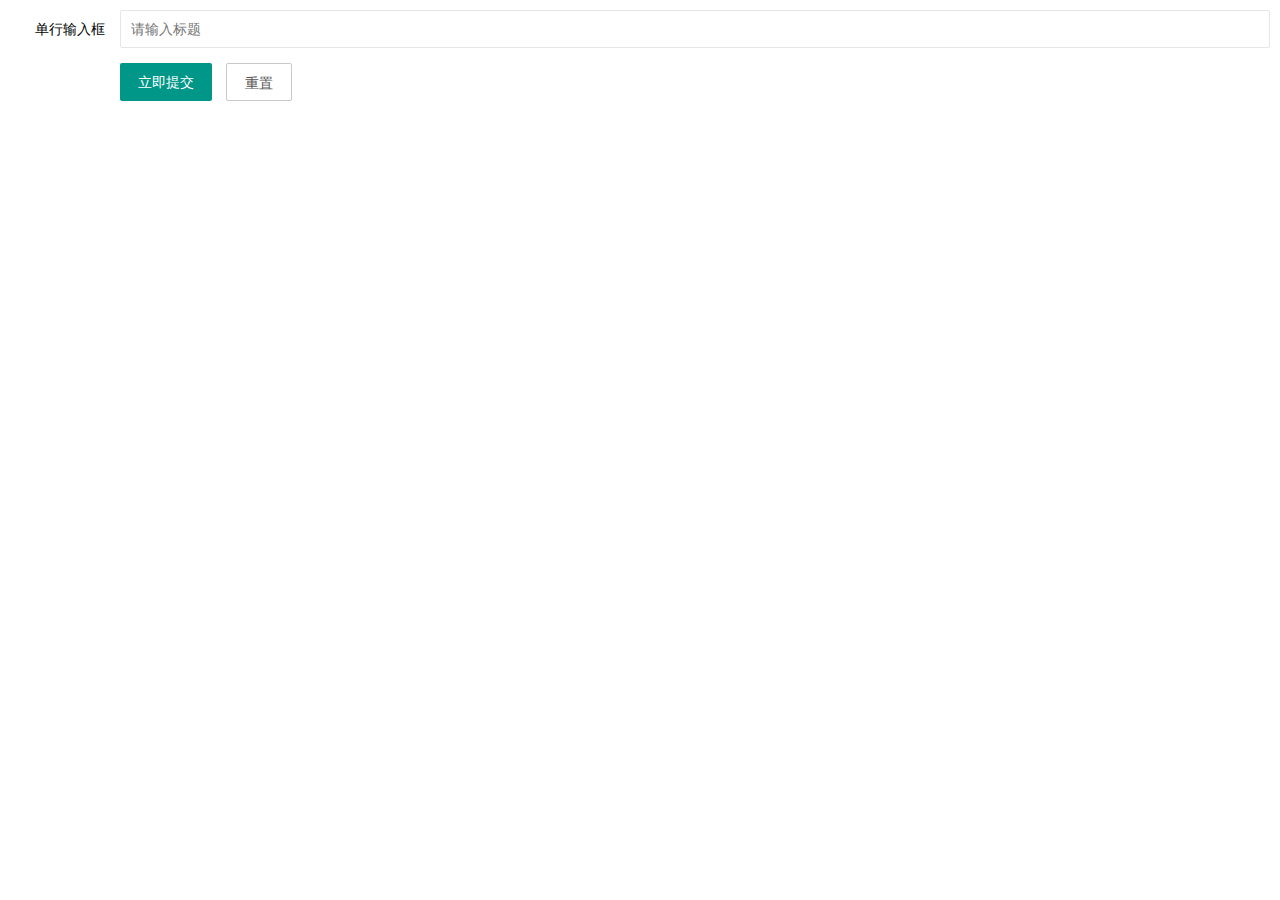
<file: adduser.html>
<!DOCTYPE html>
<html>

<head>
    <meta charset="utf-8">
    <title>layui</title>
    <meta name="renderer" content="webkit">
    <meta http-equiv="X-UA-Compatible" content="IE=edge,chrome=1">
    <meta name="viewport" content="width=device-width, initial-scale=1, maximum-scale=1">
    <link rel="stylesheet" href="layui/css/layui.css" media="all">
    <link rel="stylesheet" href="css/main.css">
    <!-- 注意：如果你直接复制所有代码到本地，上述css路径需要改成你本地的 -->
</head>

<body>

    <form class="layui-form" action="">
        <div class="layui-form-item">
            <label class="layui-form-label">单行输入框</label>
            <div class="layui-input-block">
                <input type="text" name="title" lay-verify="title" autocomplete="off" placeholder="请输入标题" class="layui-input">
            </div>
        </div>

        <div class="layui-form-item">
            <div class="layui-input-block">
                <button class="layui-btn" lay-submit="" lay-filter="demo1">立即提交</button>
                <button type="reset" class="layui-btn layui-btn-primary">重置</button>
            </div>
        </div>
    </form>

    <script src="layui/layui.js" charset="utf-8"></script>
    <!-- 注意：如果你直接复制所有代码到本地，上述js路径需要改成你本地的 -->
    <script>
        layui.use(['form', 'layedit', 'laydate'], function () {
            var form = layui.form,
                layer = layui.layer,
                layedit = layui.layedit,
                laydate = layui.laydate;
            

            //监听提交
            form.on('submit(demo1)', function (data) {
                parent.layer.alert(JSON.stringify(data.field), {
                    title: '最终的提交信息'
                })
                return false;
            });

            


        });
    </script>

</body>

</html>
</file>
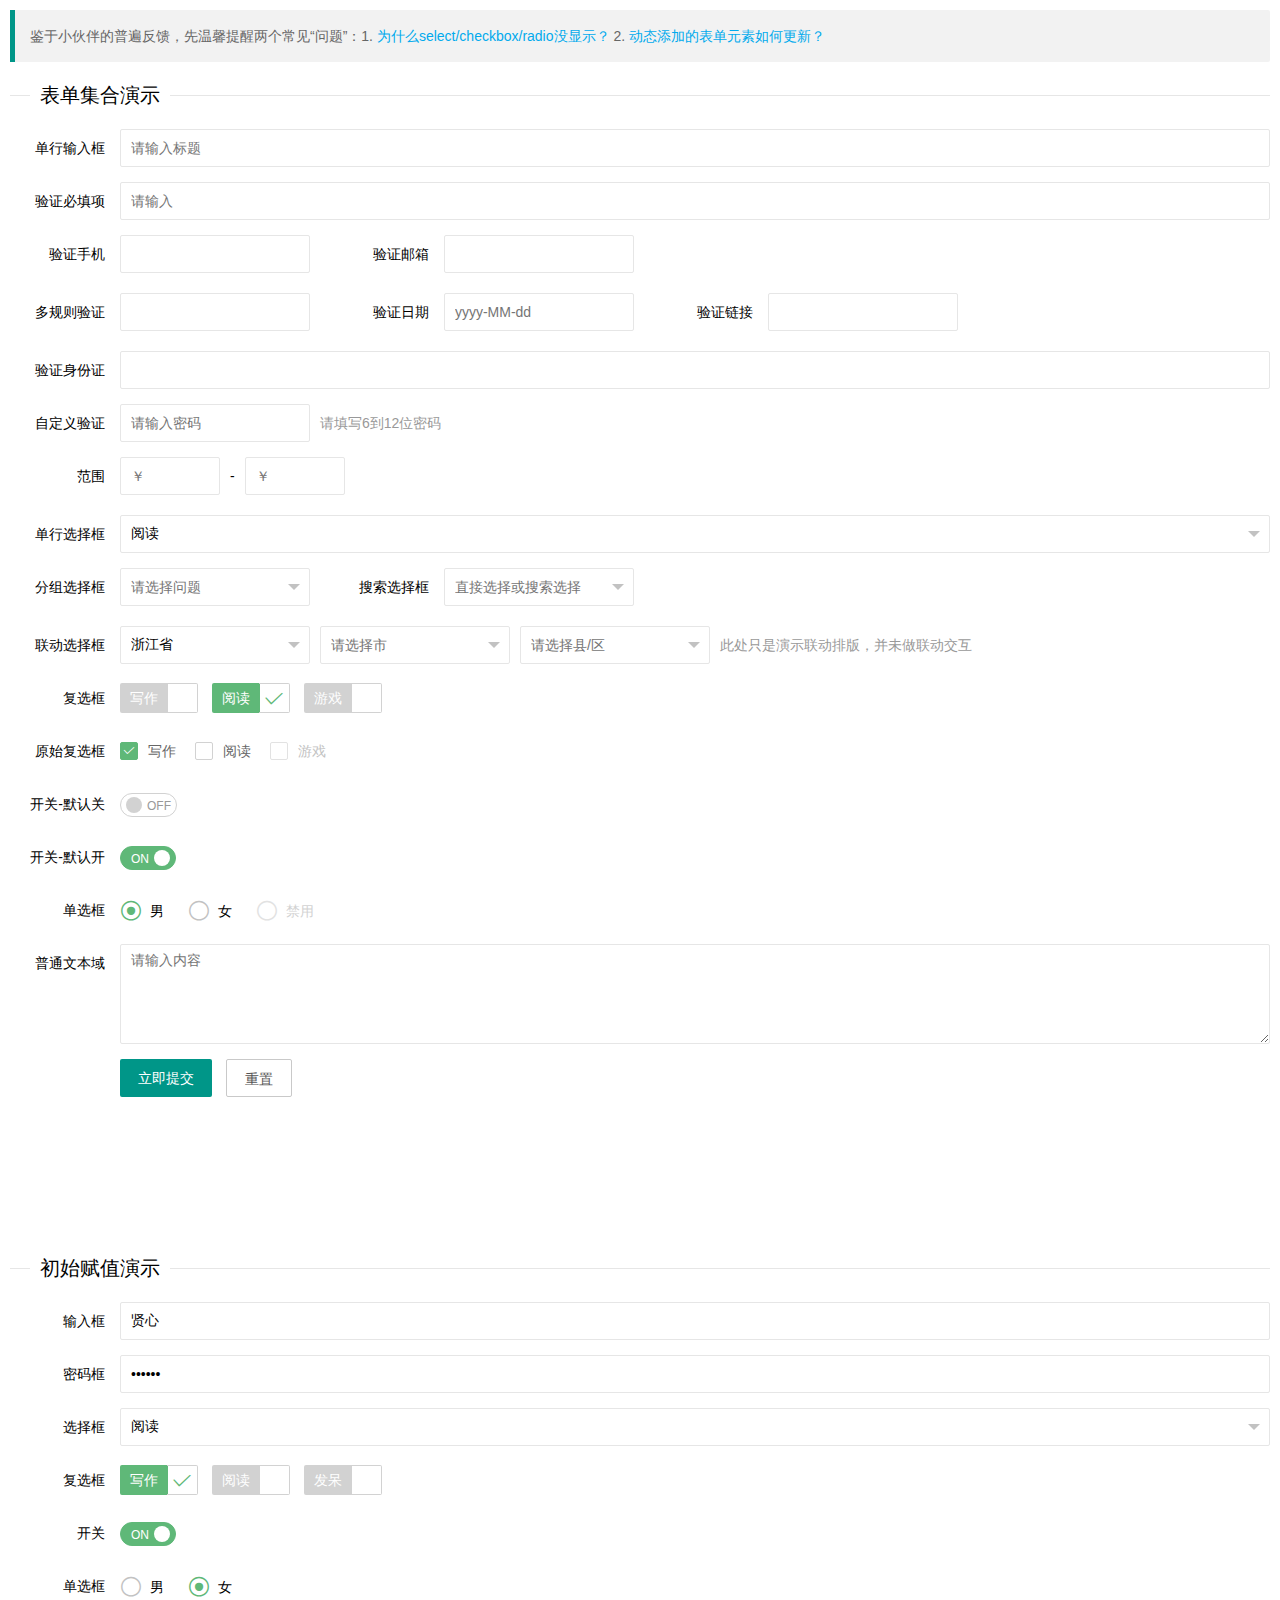
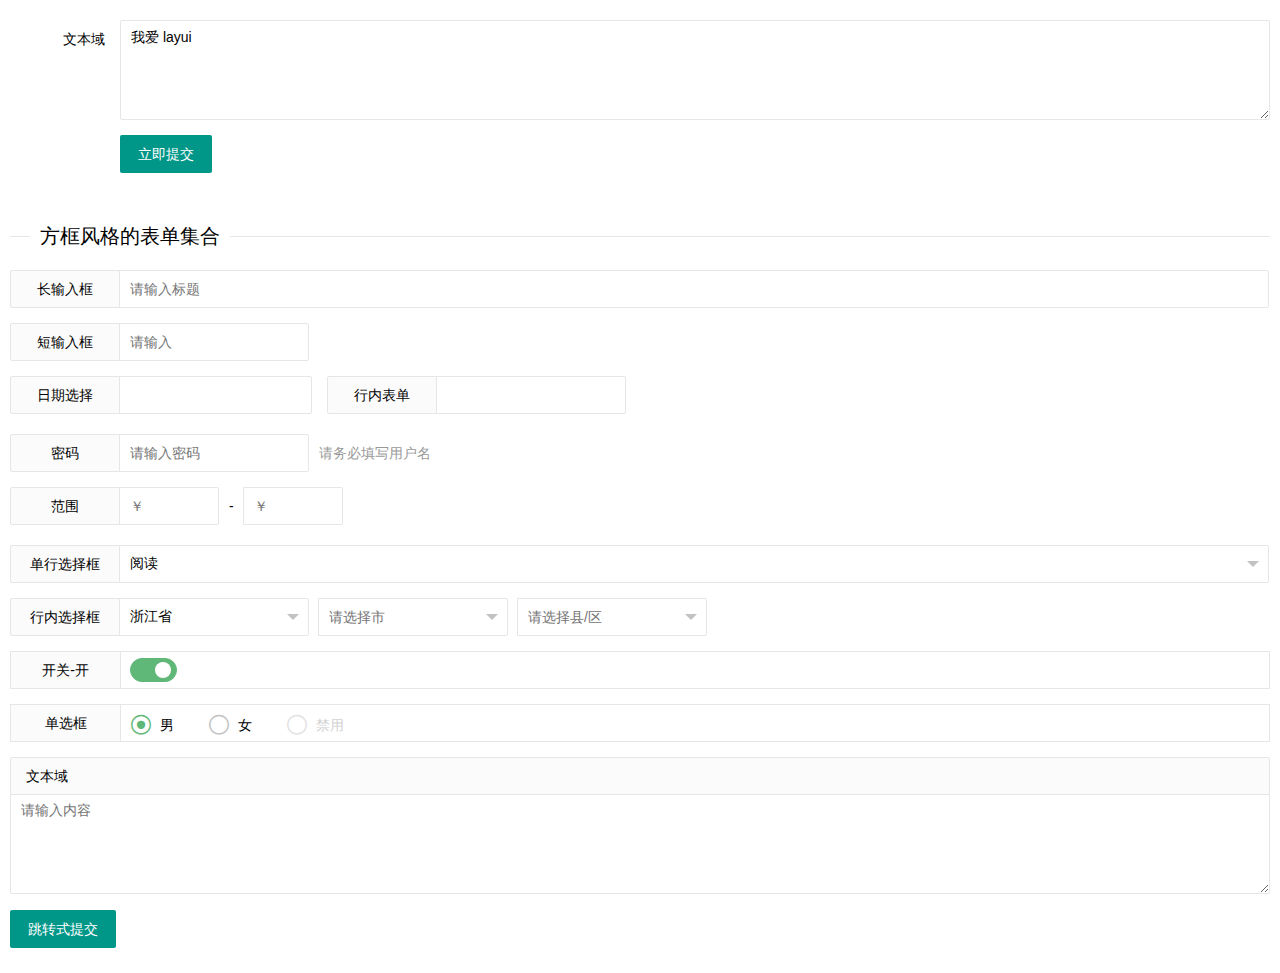
<file: system.html>
<!DOCTYPE html>
<html>

<head>
  <meta charset="utf-8">
  <title>layui</title>
  <meta name="renderer" content="webkit">
  <meta http-equiv="X-UA-Compatible" content="IE=edge,chrome=1">
  <meta name="viewport" content="width=device-width, initial-scale=1, maximum-scale=1">
  <link rel="stylesheet" href="layui/css/layui.css" media="all">
  <link rel="stylesheet" href="css/main.css">
  <!-- 注意：如果你直接复制所有代码到本地，上述css路径需要改成你本地的 -->
</head>

<body>

  <blockquote class="layui-elem-quote layui-text">
    鉴于小伙伴的普遍反馈，先温馨提醒两个常见“问题”：1.
    <a href="/doc/base/faq.html#form" target="_blank">为什么select/checkbox/radio没显示？</a> 2.
    <a href="/doc/modules/form.html#render" target="_blank">动态添加的表单元素如何更新？</a>
  </blockquote>

  <fieldset class="layui-elem-field layui-field-title" style="margin-top: 20px;">
    <legend>表单集合演示</legend>
  </fieldset>

  <form class="layui-form" action="">
    <div class="layui-form-item">
      <label class="layui-form-label">单行输入框</label>
      <div class="layui-input-block">
        <input type="text" name="title" lay-verify="title" autocomplete="off" placeholder="请输入标题" class="layui-input">
      </div>
    </div>
    <div class="layui-form-item">
      <label class="layui-form-label">验证必填项</label>
      <div class="layui-input-block">
        <input type="text" name="username" lay-verify="required" placeholder="请输入" autocomplete="off" class="layui-input">
      </div>
    </div>

    <div class="layui-form-item">
      <div class="layui-inline">
        <label class="layui-form-label">验证手机</label>
        <div class="layui-input-inline">
          <input type="tel" name="phone" lay-verify="required|phone" autocomplete="off" class="layui-input">
        </div>
      </div>
      <div class="layui-inline">
        <label class="layui-form-label">验证邮箱</label>
        <div class="layui-input-inline">
          <input type="text" name="email" lay-verify="email" autocomplete="off" class="layui-input">
        </div>
      </div>
    </div>

    <div class="layui-form-item">
      <div class="layui-inline">
        <label class="layui-form-label">多规则验证</label>
        <div class="layui-input-inline">
          <input type="text" name="number" lay-verify="required|number" autocomplete="off" class="layui-input">
        </div>
      </div>
      <div class="layui-inline">
        <label class="layui-form-label">验证日期</label>
        <div class="layui-input-inline">
          <input type="text" name="date" id="date" lay-verify="date" placeholder="yyyy-MM-dd" autocomplete="off" class="layui-input">
        </div>
      </div>
      <div class="layui-inline">
        <label class="layui-form-label">验证链接</label>
        <div class="layui-input-inline">
          <input type="tel" name="url" lay-verify="url" autocomplete="off" class="layui-input">
        </div>
      </div>
    </div>

    <div class="layui-form-item">
      <label class="layui-form-label">验证身份证</label>
      <div class="layui-input-block">
        <input type="text" name="identity" lay-verify="identity" placeholder="" autocomplete="off" class="layui-input">
      </div>
    </div>
    <div class="layui-form-item">
      <label class="layui-form-label">自定义验证</label>
      <div class="layui-input-inline">
        <input type="password" name="password" lay-verify="pass" placeholder="请输入密码" autocomplete="off" class="layui-input">
      </div>
      <div class="layui-form-mid layui-word-aux">请填写6到12位密码</div>
    </div>

    <div class="layui-form-item">
      <div class="layui-inline">
        <label class="layui-form-label">范围</label>
        <div class="layui-input-inline" style="width: 100px;">
          <input type="text" name="price_min" placeholder="￥" autocomplete="off" class="layui-input">
        </div>
        <div class="layui-form-mid">-</div>
        <div class="layui-input-inline" style="width: 100px;">
          <input type="text" name="price_max" placeholder="￥" autocomplete="off" class="layui-input">
        </div>
      </div>
    </div>

    <div class="layui-form-item">
      <label class="layui-form-label">单行选择框</label>
      <div class="layui-input-block">
        <select name="interest" lay-filter="aihao">
          <option value=""></option>
          <option value="0">写作</option>
          <option value="1" selected="">阅读</option>
          <option value="2">游戏</option>
          <option value="3">音乐</option>
          <option value="4">旅行</option>
        </select>
      </div>
    </div>


    <div class="layui-form-item">
      <div class="layui-inline">
        <label class="layui-form-label">分组选择框</label>
        <div class="layui-input-inline">
          <select name="quiz">
            <option value="">请选择问题</option>
            <optgroup label="城市记忆">
              <option value="你工作的第一个城市">你工作的第一个城市</option>
            </optgroup>
            <optgroup label="学生时代">
              <option value="你的工号">你的工号</option>
              <option value="你最喜欢的老师">你最喜欢的老师</option>
            </optgroup>
          </select>
        </div>
      </div>
      <div class="layui-inline">
        <label class="layui-form-label">搜索选择框</label>
        <div class="layui-input-inline">
          <select name="modules" lay-verify="required" lay-search="">
            <option value="">直接选择或搜索选择</option>
            <option value="1">layer</option>
            <option value="2">form</option>
            <option value="3">layim</option>
            <option value="4">element</option>
            <option value="5">laytpl</option>
            <option value="6">upload</option>
            <option value="7">laydate</option>
            <option value="8">laypage</option>
            <option value="9">flow</option>
            <option value="10">util</option>
            <option value="11">code</option>
            <option value="12">tree</option>
            <option value="13">layedit</option>
            <option value="14">nav</option>
            <option value="15">tab</option>
            <option value="16">table</option>
            <option value="17">select</option>
            <option value="18">checkbox</option>
            <option value="19">switch</option>
            <option value="20">radio</option>
          </select>
        </div>
      </div>
    </div>

    <div class="layui-form-item">
      <label class="layui-form-label">联动选择框</label>
      <div class="layui-input-inline">
        <select name="quiz1">
          <option value="">请选择省</option>
          <option value="浙江" selected="">浙江省</option>
          <option value="你的工号">江西省</option>
          <option value="你最喜欢的老师">福建省</option>
        </select>
      </div>
      <div class="layui-input-inline">
        <select name="quiz2">
          <option value="">请选择市</option>
          <option value="杭州">杭州</option>
          <option value="宁波" disabled="">宁波</option>
          <option value="温州">温州</option>
          <option value="温州">台州</option>
          <option value="温州">绍兴</option>
        </select>
      </div>
      <div class="layui-input-inline">
        <select name="quiz3">
          <option value="">请选择县/区</option>
          <option value="西湖区">西湖区</option>
          <option value="余杭区">余杭区</option>
          <option value="拱墅区">临安市</option>
        </select>
      </div>
      <div class="layui-form-mid layui-word-aux">此处只是演示联动排版，并未做联动交互</div>
    </div>

    <div class="layui-form-item">
      <label class="layui-form-label">复选框</label>
      <div class="layui-input-block">
        <input type="checkbox" name="like[write]" title="写作">
        <input type="checkbox" name="like[read]" title="阅读" checked="">
        <input type="checkbox" name="like[game]" title="游戏">
      </div>
    </div>

    <div class="layui-form-item" pane="">
      <label class="layui-form-label">原始复选框</label>
      <div class="layui-input-block">
        <input type="checkbox" name="like1[write]" lay-skin="primary" title="写作" checked="">
        <input type="checkbox" name="like1[read]" lay-skin="primary" title="阅读">
        <input type="checkbox" name="like1[game]" lay-skin="primary" title="游戏" disabled="">
      </div>
    </div>

    <div class="layui-form-item">
      <label class="layui-form-label">开关-默认关</label>
      <div class="layui-input-block">
        <input type="checkbox" name="close" lay-skin="switch" lay-text="ON|OFF">
      </div>
    </div>
    <div class="layui-form-item">
      <label class="layui-form-label">开关-默认开</label>
      <div class="layui-input-block">
        <input type="checkbox" checked="" name="open" lay-skin="switch" lay-filter="switchTest" lay-text="ON|OFF">
      </div>
    </div>
    <div class="layui-form-item">
      <label class="layui-form-label">单选框</label>
      <div class="layui-input-block">
        <input type="radio" name="sex" value="男" title="男" checked="">
        <input type="radio" name="sex" value="女" title="女">
        <input type="radio" name="sex" value="禁" title="禁用" disabled="">
      </div>
    </div>
    <div class="layui-form-item layui-form-text">
      <label class="layui-form-label">普通文本域</label>
      <div class="layui-input-block">
        <textarea placeholder="请输入内容" class="layui-textarea"></textarea>
      </div>
    </div>
    <!--<div class="layui-form-item layui-form-text">
    <label class="layui-form-label">编辑器</label>
    <div class="layui-input-block">
      <textarea class="layui-textarea layui-hide" name="content" lay-verify="content" id="LAY_demo_editor"></textarea>
    </div>
  </div>-->
    <div class="layui-form-item">
      <div class="layui-input-block">
        <button class="layui-btn" lay-submit="" lay-filter="demo1">立即提交</button>
        <button type="reset" class="layui-btn layui-btn-primary">重置</button>
      </div>
    </div>
  </form>

  <!-- 示例-970 -->
  <ins class="adsbygoogle" style="display:inline-block;width:970px;height:90px" data-ad-client="ca-pub-6111334333458862" data-ad-slot="3820120620"></ins>

  <fieldset class="layui-elem-field layui-field-title" style="margin-top: 50px;">
    <legend>初始赋值演示</legend>
  </fieldset>

  <form class="layui-form" action="" lay-filter="example">
    <div class="layui-form-item">
      <label class="layui-form-label">输入框</label>
      <div class="layui-input-block">
        <input type="text" name="username" lay-verify="title" autocomplete="off" placeholder="请输入标题" class="layui-input">
      </div>
    </div>
    <div class="layui-form-item">
      <label class="layui-form-label">密码框</label>
      <div class="layui-input-block">
        <input type="password" name="password" placeholder="请输入密码" autocomplete="off" class="layui-input">
      </div>
    </div>

    <div class="layui-form-item">
      <label class="layui-form-label">选择框</label>
      <div class="layui-input-block">
        <select name="interest" lay-filter="aihao">
          <option value=""></option>
          <option value="0">写作</option>
          <option value="1">阅读</option>
          <option value="2">游戏</option>
          <option value="3">音乐</option>
          <option value="4">旅行</option>
        </select>
      </div>
    </div>

    <div class="layui-form-item">
      <label class="layui-form-label">复选框</label>
      <div class="layui-input-block">
        <input type="checkbox" name="like[write]" title="写作">
        <input type="checkbox" name="like[read]" title="阅读">
        <input type="checkbox" name="like[daze]" title="发呆">
      </div>
    </div>

    <div class="layui-form-item">
      <label class="layui-form-label">开关</label>
      <div class="layui-input-block">
        <input type="checkbox" name="close" lay-skin="switch" lay-text="ON|OFF">
      </div>
    </div>

    <div class="layui-form-item">
      <label class="layui-form-label">单选框</label>
      <div class="layui-input-block">
        <input type="radio" name="sex" value="男" title="男" checked="">
        <input type="radio" name="sex" value="女" title="女">
      </div>
    </div>
    <div class="layui-form-item layui-form-text">
      <label class="layui-form-label">文本域</label>
      <div class="layui-input-block">
        <textarea placeholder="请输入内容" class="layui-textarea" name="desc"></textarea>
      </div>
    </div>

    <div class="layui-form-item">
      <div class="layui-input-block">
        <button class="layui-btn" lay-submit="" lay-filter="demo1">立即提交</button>
      </div>
    </div>
  </form>
  <fieldset class="layui-elem-field layui-field-title" style="margin-top: 50px;">
    <legend>方框风格的表单集合</legend>
  </fieldset>
  <form class="layui-form layui-form-pane" action="">
    <div class="layui-form-item">
      <label class="layui-form-label">长输入框</label>
      <div class="layui-input-block">
        <input type="text" name="title" autocomplete="off" placeholder="请输入标题" class="layui-input">
      </div>
    </div>
    <div class="layui-form-item">
      <label class="layui-form-label">短输入框</label>
      <div class="layui-input-inline">
        <input type="text" name="username" lay-verify="required" placeholder="请输入" autocomplete="off" class="layui-input">
      </div>
    </div>

    <div class="layui-form-item">
      <div class="layui-inline">
        <label class="layui-form-label">日期选择</label>
        <div class="layui-input-block">
          <input type="text" name="date" id="date1" autocomplete="off" class="layui-input">
        </div>
      </div>
      <div class="layui-inline">
        <label class="layui-form-label">行内表单</label>
        <div class="layui-input-inline">
          <input type="text" name="number" autocomplete="off" class="layui-input">
        </div>
      </div>
    </div>
    <div class="layui-form-item">
      <label class="layui-form-label">密码</label>
      <div class="layui-input-inline">
        <input type="password" name="password" placeholder="请输入密码" autocomplete="off" class="layui-input">
      </div>
      <div class="layui-form-mid layui-word-aux">请务必填写用户名</div>
    </div>

    <div class="layui-form-item">
      <div class="layui-inline">
        <label class="layui-form-label">范围</label>
        <div class="layui-input-inline" style="width: 100px;">
          <input type="text" name="price_min" placeholder="￥" autocomplete="off" class="layui-input">
        </div>
        <div class="layui-form-mid">-</div>
        <div class="layui-input-inline" style="width: 100px;">
          <input type="text" name="price_max" placeholder="￥" autocomplete="off" class="layui-input">
        </div>
      </div>
    </div>

    <div class="layui-form-item">
      <label class="layui-form-label">单行选择框</label>
      <div class="layui-input-block">
        <select name="interest" lay-filter="aihao">
          <option value=""></option>
          <option value="0">写作</option>
          <option value="1" selected="">阅读</option>
          <option value="2">游戏</option>
          <option value="3">音乐</option>
          <option value="4">旅行</option>
        </select>
      </div>
    </div>

    <div class="layui-form-item">
      <label class="layui-form-label">行内选择框</label>
      <div class="layui-input-inline">
        <select name="quiz1">
          <option value="">请选择省</option>
          <option value="浙江" selected="">浙江省</option>
          <option value="你的工号">江西省</option>
          <option value="你最喜欢的老师">福建省</option>
        </select>
      </div>
      <div class="layui-input-inline">
        <select name="quiz2">
          <option value="">请选择市</option>
          <option value="杭州">杭州</option>
          <option value="宁波" disabled="">宁波</option>
          <option value="温州">温州</option>
          <option value="温州">台州</option>
          <option value="温州">绍兴</option>
        </select>
      </div>
      <div class="layui-input-inline">
        <select name="quiz3">
          <option value="">请选择县/区</option>
          <option value="西湖区">西湖区</option>
          <option value="余杭区">余杭区</option>
          <option value="拱墅区">临安市</option>
        </select>
      </div>
    </div>
    <div class="layui-form-item" pane="">
      <label class="layui-form-label">开关-开</label>
      <div class="layui-input-block">
        <input type="checkbox" checked="" name="open" lay-skin="switch" lay-filter="switchTest" title="开关">
      </div>
    </div>
    <div class="layui-form-item" pane="">
      <label class="layui-form-label">单选框</label>
      <div class="layui-input-block">
        <input type="radio" name="sex" value="男" title="男" checked="">
        <input type="radio" name="sex" value="女" title="女">
        <input type="radio" name="sex" value="禁" title="禁用" disabled="">
      </div>
    </div>
    <div class="layui-form-item layui-form-text">
      <label class="layui-form-label">文本域</label>
      <div class="layui-input-block">
        <textarea placeholder="请输入内容" class="layui-textarea"></textarea>
      </div>
    </div>
    <div class="layui-form-item">
      <button class="layui-btn" lay-submit="" lay-filter="demo2">跳转式提交</button>
    </div>
  </form>

  <script src="layui/layui.js" charset="utf-8"></script>
  <!-- 注意：如果你直接复制所有代码到本地，上述js路径需要改成你本地的 -->
  <script>
    layui.use(['form', 'layedit', 'laydate'], function () {
      var form = layui.form,
        layer = layui.layer,
        layedit = layui.layedit,
        laydate = layui.laydate;

      //日期
      laydate.render({
        elem: '#date'
      });
      laydate.render({
        elem: '#date1'
      });

      //创建一个编辑器
      var editIndex = layedit.build('LAY_demo_editor');

      //自定义验证规则
      form.verify({
        title: function (value) {
          if (value.length < 5) {
            return '标题至少得5个字符啊';
          }
        },
        pass: [/(.+){6,12}$/, '密码必须6到12位'],
        content: function (value) {
          layedit.sync(editIndex);
        }
      });

      //监听指定开关
      form.on('switch(switchTest)', function (data) {
        layer.msg('开关checked：' + (this.checked ? 'true' : 'false'), {
          offset: '6px'
        });
        layer.tips('温馨提示：请注意开关状态的文字可以随意定义，而不仅仅是ON|OFF', data.othis)
      });

      //监听提交
      form.on('submit(demo1)', function (data) {
        layer.alert(JSON.stringify(data.field), {
          title: '最终的提交信息'
        })
        return false;
      });

      //表单初始赋值
      form.val('example', {
        "username": "贤心" // "name": "value"
          ,
        "password": "123456",
        "interest": 1,
        "like[write]": true //复选框选中状态
          ,
        "close": true //开关状态
          ,
        "sex": "女",
        "desc": "我爱 layui"
      })


    });
  </script>

</body>

</html>
</file>
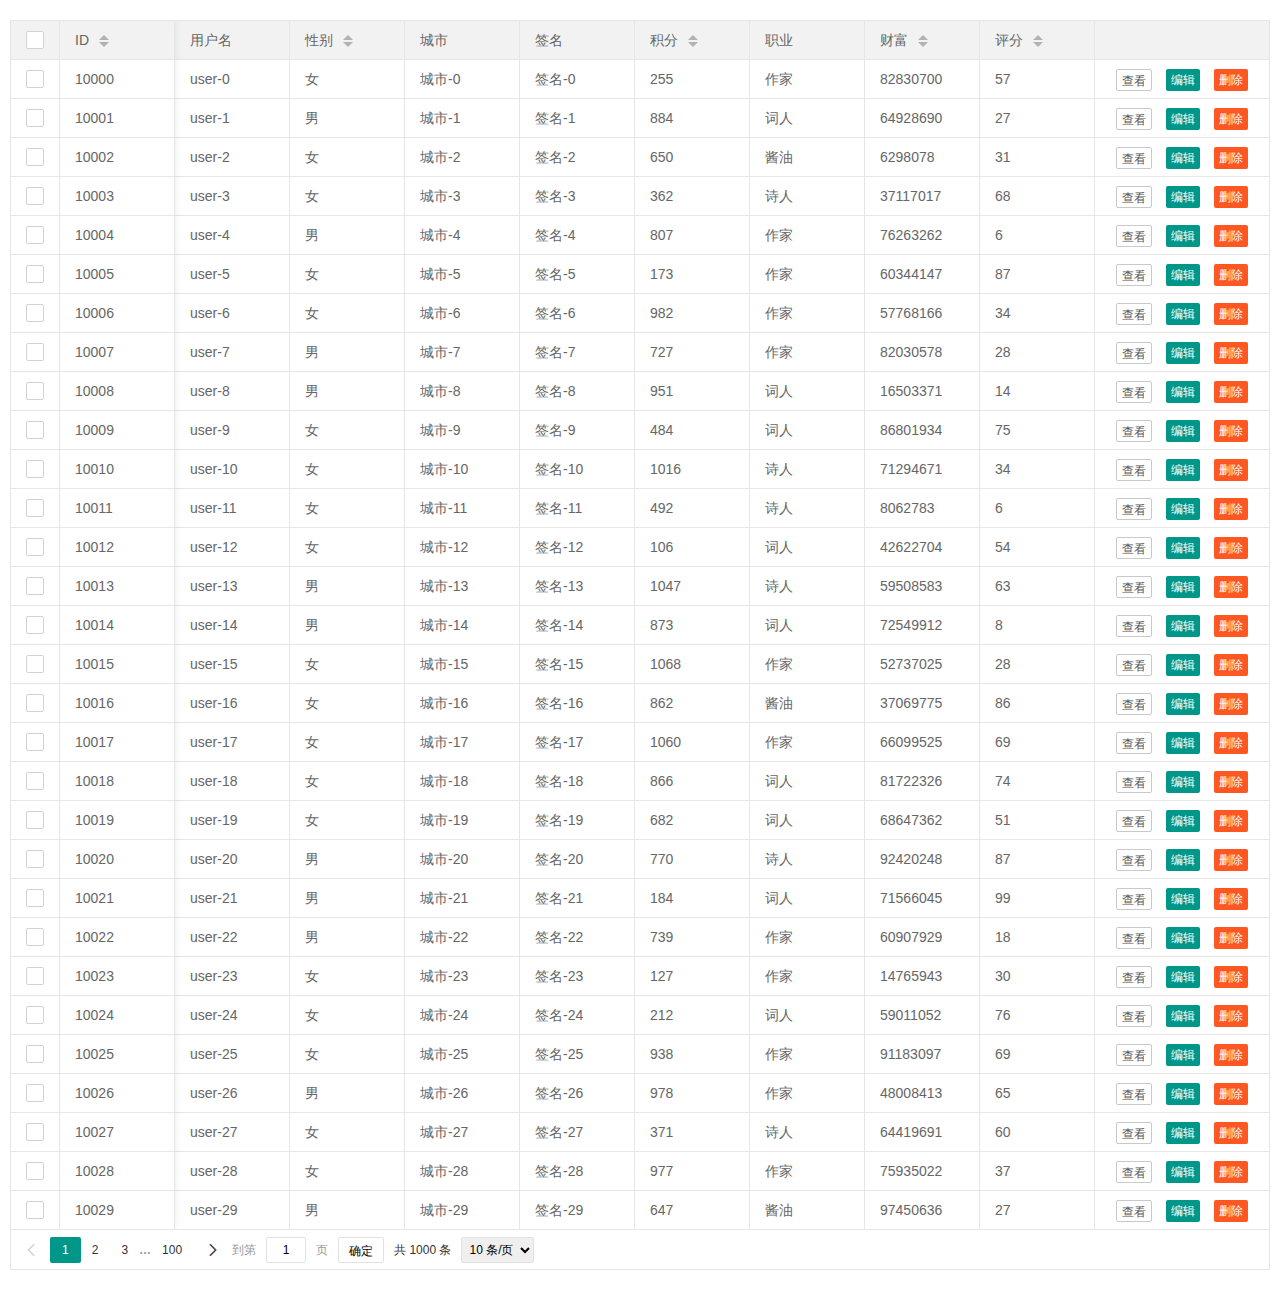
<file: user.html>
<!DOCTYPE html>
<html>

<head>
    <meta charset="utf-8">
    <meta name="viewport" content="width=device-width, initial-scale=1, maximum-scale=1">
    <title>信息管理系统</title>
    <link rel="stylesheet" href="layui/css/layui.css">
    <link rel="stylesheet" href="css/main.css">
</head>

<body>
    <!-- table -->
    <table class="layui-table" lay-data="{url:'data.json', page:true, id:'idTest'}" lay-filter="demo">
        <thead>
            <tr>
                <th lay-data="{type:'checkbox', fixed: 'left'}"></th>
                <th lay-data="{field:'id', sort: true, fixed: true}">ID</th>
                <th lay-data="{field:'username'}">用户名</th>
                <th lay-data="{field:'sex', sort: true}">性别</th>
                <th lay-data="{field:'city'}">城市</th>
                <th lay-data="{field:'sign'}">签名</th>
                <th lay-data="{field:'experience', sort: true}">积分</th>

                <th lay-data="{field:'classify'}">职业</th>
                <th lay-data="{field:'wealth', sort: true}">财富</th>
                <th lay-data="{field:'score', sort: true, fixed: 'right'}">评分</th>
                <th lay-data="{fixed: 'right',width: 170, align:'center', toolbar: '#barDemo'}"></th>
            </tr>
        </thead>
    </table>
    <!-- table -->
    <script type="text/html" id="barDemo">
        <a class="layui-btn layui-btn-primary layui-btn-xs" lay-event="detail">查看</a>
        <a class="layui-btn layui-btn-xs" lay-event="edit">编辑</a>
        <a class="layui-btn layui-btn-danger layui-btn-xs" lay-event="del">删除</a>
    </script>

    <script src="layui/layui.js"></script>
    <script>
        layui.use('table', function () {
            var table = layui.table;
            //监听表格复选框选择
            table.on('checkbox(demo)', function (obj) {
                console.log(obj)
            });
            //监听工具条
            table.on('tool(demo)', function (obj) {
                var data = obj.data;
                if (obj.event === 'detail') {
                    layer.msg('ID：' + data.id + ' 的查看操作');
                } else if (obj.event === 'del') {
                    parent.layer.confirm('真的删除行么', function (index) {
                        obj.del();
                        parent.layer.close(index);
                    });
                } else if (obj.event === 'edit') {
                    parent.layer.alert('编辑行：<br>' + JSON.stringify(data))
                }
            });

            var $ = layui.$,
                active = {
                    getCheckData: function () { //获取选中数据
                        var checkStatus = table.checkStatus('idTest'),
                            data = checkStatus.data;
                        layer.alert(JSON.stringify(data));
                    },
                    getCheckLength: function () { //获取选中数目
                        var checkStatus = table.checkStatus('idTest'),
                            data = checkStatus.data;
                        layer.msg('选中了：' + data.length + ' 个');
                    },
                    isAll: function () { //验证是否全选
                        var checkStatus = table.checkStatus('idTest');
                        layer.msg(checkStatus.isAll ? '全选' : '未全选')
                    }
                };

            $('.demoTable .layui-btn').on('click', function () {
                var type = $(this).data('type');
                active[type] ? active[type].call(this) : '';
            });
        });
    </script>
</body>

</html>
</file>
<file: layui/css/layui.css>
/** layui-v2.3.0 MIT License By https://www.layui.com */
 .layui-inline,img{display:inline-block;vertical-align:middle}.layui-rate,li{list-style:none}h1,h2,h3,h4,h5,h6{font-weight:400}.layui-edge,.layui-header,.layui-inline,.layui-main{position:relative}.layui-btn,.layui-edge,.layui-inline,img{vertical-align:middle}.layui-btn,.layui-disabled,.layui-icon,.layui-unselect{-webkit-user-select:none;-ms-user-select:none;-moz-user-select:none}blockquote,body,button,dd,div,dl,dt,form,h1,h2,h3,h4,h5,h6,input,li,ol,p,pre,td,textarea,th,ul{margin:0;padding:0;-webkit-tap-highlight-color:rgba(0,0,0,0)}a:active,a:hover{outline:0}img{border:none}table{border-collapse:collapse;border-spacing:0}h4,h5,h6{font-size:100%}button,input,optgroup,option,select,textarea{font-family:inherit;font-size:inherit;font-style:inherit;font-weight:inherit;outline:0}pre{white-space:pre-wrap;white-space:-moz-pre-wrap;white-space:-pre-wrap;white-space:-o-pre-wrap;word-wrap:break-word}body{line-height:24px;font:14px Helvetica Neue,Helvetica,PingFang SC,\5FAE\8F6F\96C5\9ED1,Tahoma,Arial,sans-serif}hr{height:1px;margin:10px 0;border:0;clear:both}a{color:#333;text-decoration:none}a:hover{color:#777}a cite{font-style:normal;*cursor:pointer}.layui-border-box,.layui-border-box *{box-sizing:border-box}.layui-box,.layui-box *{box-sizing:content-box}.layui-clear{clear:both;*zoom:1}.layui-clear:after{content:'\20';clear:both;*zoom:1;display:block;height:0}.layui-inline{*display:inline;*zoom:1}.layui-edge{display:inline-block;width:0;height:0;border-width:6px;border-style:dashed;border-color:transparent;overflow:hidden}.layui-edge-top{top:-4px;border-bottom-color:#999;border-bottom-style:solid}.layui-edge-right{border-left-color:#999;border-left-style:solid}.layui-edge-bottom{top:2px;border-top-color:#999;border-top-style:solid}.layui-edge-left{border-right-color:#999;border-right-style:solid}.layui-elip{text-overflow:ellipsis;overflow:hidden;white-space:nowrap}.layui-disabled,.layui-disabled:hover{color:#d2d2d2!important;cursor:not-allowed!important}.layui-circle{border-radius:100%}.layui-show{display:block!important}.layui-hide{display:none!important}@font-face{font-family:layui-icon;src:url(../font/iconfont.eot?v=230);src:url(../font/iconfont.eot?v=230#iefix) format('embedded-opentype'),url(../font/iconfont.svg?v=230#iconfont) format('svg'),url(../font/iconfont.woff?v=230) format('woff'),url(../font/iconfont.ttf?v=230) format('truetype')}.layui-icon{font-family:layui-icon!important;font-size:16px;font-style:normal;-webkit-font-smoothing:antialiased;-moz-osx-font-smoothing:grayscale}.layui-icon-reply-fill:before{content:"\e611"}.layui-icon-set-fill:before{content:"\e614"}.layui-icon-menu-fill:before{content:"\e60f"}.layui-icon-search:before{content:"\e615"}.layui-icon-share:before{content:"\e641"}.layui-icon-set-sm:before{content:"\e620"}.layui-icon-engine:before{content:"\e628"}.layui-icon-close:before{content:"\1006"}.layui-icon-close-fill:before{content:"\1007"}.layui-icon-chart-screen:before{content:"\e629"}.layui-icon-star:before{content:"\e600"}.layui-icon-circle-dot:before{content:"\e617"}.layui-icon-chat:before{content:"\e606"}.layui-icon-release:before{content:"\e609"}.layui-icon-list:before{content:"\e60a"}.layui-icon-chart:before{content:"\e62c"}.layui-icon-ok-circle:before{content:"\1005"}.layui-icon-layim-theme:before{content:"\e61b"}.layui-icon-table:before{content:"\e62d"}.layui-icon-right:before{content:"\e602"}.layui-icon-left:before{content:"\e603"}.layui-icon-cart-simple:before{content:"\e698"}.layui-icon-face-cry:before{content:"\e69c"}.layui-icon-face-smile:before{content:"\e6af"}.layui-icon-survey:before{content:"\e6b2"}.layui-icon-tree:before{content:"\e62e"}.layui-icon-upload-circle:before{content:"\e62f"}.layui-icon-add-circle:before{content:"\e61f"}.layui-icon-download-circle:before{content:"\e601"}.layui-icon-templeate-1:before{content:"\e630"}.layui-icon-util:before{content:"\e631"}.layui-icon-face-surprised:before{content:"\e664"}.layui-icon-edit:before{content:"\e642"}.layui-icon-speaker:before{content:"\e645"}.layui-icon-down:before{content:"\e61a"}.layui-icon-file:before{content:"\e621"}.layui-icon-layouts:before{content:"\e632"}.layui-icon-rate-half:before{content:"\e6c9"}.layui-icon-add-circle-fine:before{content:"\e608"}.layui-icon-prev-circle:before{content:"\e633"}.layui-icon-read:before{content:"\e705"}.layui-icon-404:before{content:"\e61c"}.layui-icon-carousel:before{content:"\e634"}.layui-icon-help:before{content:"\e607"}.layui-icon-code-circle:before{content:"\e635"}.layui-icon-water:before{content:"\e636"}.layui-icon-username:before{content:"\e66f"}.layui-icon-find-fill:before{content:"\e670"}.layui-icon-about:before{content:"\e60b"}.layui-icon-location:before{content:"\e715"}.layui-icon-up:before{content:"\e619"}.layui-icon-pause:before{content:"\e651"}.layui-icon-date:before{content:"\e637"}.layui-icon-layim-uploadfile:before{content:"\e61d"}.layui-icon-delete:before{content:"\e640"}.layui-icon-play:before{content:"\e652"}.layui-icon-top:before{content:"\e604"}.layui-icon-friends:before{content:"\e612"}.layui-icon-refresh-3:before{content:"\e9aa"}.layui-icon-ok:before{content:"\e605"}.layui-icon-layer:before{content:"\e638"}.layui-icon-face-smile-fine:before{content:"\e60c"}.layui-icon-dollar:before{content:"\e659"}.layui-icon-group:before{content:"\e613"}.layui-icon-layim-download:before{content:"\e61e"}.layui-icon-picture-fine:before{content:"\e60d"}.layui-icon-link:before{content:"\e64c"}.layui-icon-diamond:before{content:"\e735"}.layui-icon-log:before{content:"\e60e"}.layui-icon-rate-solid:before{content:"\e67a"}.layui-icon-fonts-del:before{content:"\e64f"}.layui-icon-unlink:before{content:"\e64d"}.layui-icon-fonts-clear:before{content:"\e639"}.layui-icon-triangle-r:before{content:"\e623"}.layui-icon-circle:before{content:"\e63f"}.layui-icon-radio:before{content:"\e643"}.layui-icon-align-center:before{content:"\e647"}.layui-icon-align-right:before{content:"\e648"}.layui-icon-align-left:before{content:"\e649"}.layui-icon-loading-1:before{content:"\e63e"}.layui-icon-return:before{content:"\e65c"}.layui-icon-fonts-strong:before{content:"\e62b"}.layui-icon-upload:before{content:"\e67c"}.layui-icon-dialogue:before{content:"\e63a"}.layui-icon-video:before{content:"\e6ed"}.layui-icon-headset:before{content:"\e6fc"}.layui-icon-cellphone-fine:before{content:"\e63b"}.layui-icon-add-1:before{content:"\e654"}.layui-icon-face-smile-b:before{content:"\e650"}.layui-icon-fonts-html:before{content:"\e64b"}.layui-icon-form:before{content:"\e63c"}.layui-icon-cart:before{content:"\e657"}.layui-icon-camera-fill:before{content:"\e65d"}.layui-icon-tabs:before{content:"\e62a"}.layui-icon-fonts-code:before{content:"\e64e"}.layui-icon-fire:before{content:"\e756"}.layui-icon-set:before{content:"\e716"}.layui-icon-fonts-u:before{content:"\e646"}.layui-icon-triangle-d:before{content:"\e625"}.layui-icon-tips:before{content:"\e702"}.layui-icon-picture:before{content:"\e64a"}.layui-icon-more-vertical:before{content:"\e671"}.layui-icon-flag:before{content:"\e66c"}.layui-icon-loading:before{content:"\e63d"}.layui-icon-fonts-i:before{content:"\e644"}.layui-icon-refresh-1:before{content:"\e666"}.layui-icon-rmb:before{content:"\e65e"}.layui-icon-home:before{content:"\e68e"}.layui-icon-user:before{content:"\e770"}.layui-icon-notice:before{content:"\e667"}.layui-icon-login-weibo:before{content:"\e675"}.layui-icon-voice:before{content:"\e688"}.layui-icon-upload-drag:before{content:"\e681"}.layui-icon-login-qq:before{content:"\e676"}.layui-icon-snowflake:before{content:"\e6b1"}.layui-icon-file-b:before{content:"\e655"}.layui-icon-template:before{content:"\e663"}.layui-icon-auz:before{content:"\e672"}.layui-icon-console:before{content:"\e665"}.layui-icon-app:before{content:"\e653"}.layui-icon-prev:before{content:"\e65a"}.layui-icon-website:before{content:"\e7ae"}.layui-icon-next:before{content:"\e65b"}.layui-icon-component:before{content:"\e857"}.layui-icon-more:before{content:"\e65f"}.layui-icon-login-wechat:before{content:"\e677"}.layui-icon-shrink-right:before{content:"\e668"}.layui-icon-spread-left:before{content:"\e66b"}.layui-icon-camera:before{content:"\e660"}.layui-icon-note:before{content:"\e66e"}.layui-icon-refresh:before{content:"\e669"}.layui-icon-female:before{content:"\e661"}.layui-icon-male:before{content:"\e662"}.layui-icon-password:before{content:"\e673"}.layui-icon-senior:before{content:"\e674"}.layui-icon-theme:before{content:"\e66a"}.layui-icon-tread:before{content:"\e6c5"}.layui-icon-praise:before{content:"\e6c6"}.layui-icon-star-fill:before{content:"\e658"}.layui-icon-rate:before{content:"\e67b"}.layui-icon-template-1:before{content:"\e656"}.layui-icon-vercode:before{content:"\e679"}.layui-icon-cellphone:before{content:"\e678"}.layui-icon-screen-full:before{content:"\e622"}.layui-icon-screen-restore:before{content:"\e758"}.layui-main{width:1140px;margin:0 auto}.layui-header{z-index:1000;height:60px}.layui-header a:hover{transition:all .5s;-webkit-transition:all .5s}.layui-side{position:fixed;left:0;top:0;bottom:0;z-index:999;width:200px;overflow-x:hidden}.layui-side-scroll{position:relative;width:220px;height:100%;overflow-x:hidden}.layui-body{position:absolute;left:200px;right:0;top:0;bottom:0;z-index:998;width:auto;overflow:hidden;overflow-y:auto;box-sizing:border-box}.layui-layout-body{overflow:hidden}.layui-layout-admin .layui-header{background-color:#23262E}.layui-layout-admin .layui-side{top:60px;width:200px;overflow-x:hidden}.layui-layout-admin .layui-body{top:60px;bottom:44px}.layui-layout-admin .layui-main{width:auto;margin:0 15px}.layui-layout-admin .layui-footer{position:fixed;left:200px;right:0;bottom:0;height:44px;line-height:44px;padding:0 15px;background-color:#eee}.layui-layout-admin .layui-logo{position:absolute;left:0;top:0;width:200px;height:100%;line-height:60px;text-align:center;color:#009688;font-size:16px}.layui-layout-admin .layui-header .layui-nav{background:0 0}.layui-layout-left{position:absolute!important;left:200px;top:0}.layui-layout-right{position:absolute!important;right:0;top:0}.layui-container{position:relative;margin:0 auto;padding:0 15px;box-sizing:border-box}.layui-fluid{position:relative;margin:0 auto;padding:0 15px}.layui-row:after,.layui-row:before{content:'';display:block;clear:both}.layui-col-lg1,.layui-col-lg10,.layui-col-lg11,.layui-col-lg12,.layui-col-lg2,.layui-col-lg3,.layui-col-lg4,.layui-col-lg5,.layui-col-lg6,.layui-col-lg7,.layui-col-lg8,.layui-col-lg9,.layui-col-md1,.layui-col-md10,.layui-col-md11,.layui-col-md12,.layui-col-md2,.layui-col-md3,.layui-col-md4,.layui-col-md5,.layui-col-md6,.layui-col-md7,.layui-col-md8,.layui-col-md9,.layui-col-sm1,.layui-col-sm10,.layui-col-sm11,.layui-col-sm12,.layui-col-sm2,.layui-col-sm3,.layui-col-sm4,.layui-col-sm5,.layui-col-sm6,.layui-col-sm7,.layui-col-sm8,.layui-col-sm9,.layui-col-xs1,.layui-col-xs10,.layui-col-xs11,.layui-col-xs12,.layui-col-xs2,.layui-col-xs3,.layui-col-xs4,.layui-col-xs5,.layui-col-xs6,.layui-col-xs7,.layui-col-xs8,.layui-col-xs9{position:relative;display:block;box-sizing:border-box}.layui-col-xs1,.layui-col-xs10,.layui-col-xs11,.layui-col-xs12,.layui-col-xs2,.layui-col-xs3,.layui-col-xs4,.layui-col-xs5,.layui-col-xs6,.layui-col-xs7,.layui-col-xs8,.layui-col-xs9{float:left}.layui-col-xs1{width:8.33333333%}.layui-col-xs2{width:16.66666667%}.layui-col-xs3{width:25%}.layui-col-xs4{width:33.33333333%}.layui-col-xs5{width:41.66666667%}.layui-col-xs6{width:50%}.layui-col-xs7{width:58.33333333%}.layui-col-xs8{width:66.66666667%}.layui-col-xs9{width:75%}.layui-col-xs10{width:83.33333333%}.layui-col-xs11{width:91.66666667%}.layui-col-xs12{width:100%}.layui-col-xs-offset1{margin-left:8.33333333%}.layui-col-xs-offset2{margin-left:16.66666667%}.layui-col-xs-offset3{margin-left:25%}.layui-col-xs-offset4{margin-left:33.33333333%}.layui-col-xs-offset5{margin-left:41.66666667%}.layui-col-xs-offset6{margin-left:50%}.layui-col-xs-offset7{margin-left:58.33333333%}.layui-col-xs-offset8{margin-left:66.66666667%}.layui-col-xs-offset9{margin-left:75%}.layui-col-xs-offset10{margin-left:83.33333333%}.layui-col-xs-offset11{margin-left:91.66666667%}.layui-col-xs-offset12{margin-left:100%}@media screen and (max-width:768px){.layui-hide-xs{display:none!important}.layui-show-xs-block{display:block!important}.layui-show-xs-inline{display:inline!important}.layui-show-xs-inline-block{display:inline-block!important}}@media screen and (min-width:768px){.layui-container{width:750px}.layui-hide-sm{display:none!important}.layui-show-sm-block{display:block!important}.layui-show-sm-inline{display:inline!important}.layui-show-sm-inline-block{display:inline-block!important}.layui-col-sm1,.layui-col-sm10,.layui-col-sm11,.layui-col-sm12,.layui-col-sm2,.layui-col-sm3,.layui-col-sm4,.layui-col-sm5,.layui-col-sm6,.layui-col-sm7,.layui-col-sm8,.layui-col-sm9{float:left}.layui-col-sm1{width:8.33333333%}.layui-col-sm2{width:16.66666667%}.layui-col-sm3{width:25%}.layui-col-sm4{width:33.33333333%}.layui-col-sm5{width:41.66666667%}.layui-col-sm6{width:50%}.layui-col-sm7{width:58.33333333%}.layui-col-sm8{width:66.66666667%}.layui-col-sm9{width:75%}.layui-col-sm10{width:83.33333333%}.layui-col-sm11{width:91.66666667%}.layui-col-sm12{width:100%}.layui-col-sm-offset1{margin-left:8.33333333%}.layui-col-sm-offset2{margin-left:16.66666667%}.layui-col-sm-offset3{margin-left:25%}.layui-col-sm-offset4{margin-left:33.33333333%}.layui-col-sm-offset5{margin-left:41.66666667%}.layui-col-sm-offset6{margin-left:50%}.layui-col-sm-offset7{margin-left:58.33333333%}.layui-col-sm-offset8{margin-left:66.66666667%}.layui-col-sm-offset9{margin-left:75%}.layui-col-sm-offset10{margin-left:83.33333333%}.layui-col-sm-offset11{margin-left:91.66666667%}.layui-col-sm-offset12{margin-left:100%}}@media screen and (min-width:992px){.layui-container{width:970px}.layui-hide-md{display:none!important}.layui-show-md-block{display:block!important}.layui-show-md-inline{display:inline!important}.layui-show-md-inline-block{display:inline-block!important}.layui-col-md1,.layui-col-md10,.layui-col-md11,.layui-col-md12,.layui-col-md2,.layui-col-md3,.layui-col-md4,.layui-col-md5,.layui-col-md6,.layui-col-md7,.layui-col-md8,.layui-col-md9{float:left}.layui-col-md1{width:8.33333333%}.layui-col-md2{width:16.66666667%}.layui-col-md3{width:25%}.layui-col-md4{width:33.33333333%}.layui-col-md5{width:41.66666667%}.layui-col-md6{width:50%}.layui-col-md7{width:58.33333333%}.layui-col-md8{width:66.66666667%}.layui-col-md9{width:75%}.layui-col-md10{width:83.33333333%}.layui-col-md11{width:91.66666667%}.layui-col-md12{width:100%}.layui-col-md-offset1{margin-left:8.33333333%}.layui-col-md-offset2{margin-left:16.66666667%}.layui-col-md-offset3{margin-left:25%}.layui-col-md-offset4{margin-left:33.33333333%}.layui-col-md-offset5{margin-left:41.66666667%}.layui-col-md-offset6{margin-left:50%}.layui-col-md-offset7{margin-left:58.33333333%}.layui-col-md-offset8{margin-left:66.66666667%}.layui-col-md-offset9{margin-left:75%}.layui-col-md-offset10{margin-left:83.33333333%}.layui-col-md-offset11{margin-left:91.66666667%}.layui-col-md-offset12{margin-left:100%}}@media screen and (min-width:1200px){.layui-container{width:1170px}.layui-hide-lg{display:none!important}.layui-show-lg-block{display:block!important}.layui-show-lg-inline{display:inline!important}.layui-show-lg-inline-block{display:inline-block!important}.layui-col-lg1,.layui-col-lg10,.layui-col-lg11,.layui-col-lg12,.layui-col-lg2,.layui-col-lg3,.layui-col-lg4,.layui-col-lg5,.layui-col-lg6,.layui-col-lg7,.layui-col-lg8,.layui-col-lg9{float:left}.layui-col-lg1{width:8.33333333%}.layui-col-lg2{width:16.66666667%}.layui-col-lg3{width:25%}.layui-col-lg4{width:33.33333333%}.layui-col-lg5{width:41.66666667%}.layui-col-lg6{width:50%}.layui-col-lg7{width:58.33333333%}.layui-col-lg8{width:66.66666667%}.layui-col-lg9{width:75%}.layui-col-lg10{width:83.33333333%}.layui-col-lg11{width:91.66666667%}.layui-col-lg12{width:100%}.layui-col-lg-offset1{margin-left:8.33333333%}.layui-col-lg-offset2{margin-left:16.66666667%}.layui-col-lg-offset3{margin-left:25%}.layui-col-lg-offset4{margin-left:33.33333333%}.layui-col-lg-offset5{margin-left:41.66666667%}.layui-col-lg-offset6{margin-left:50%}.layui-col-lg-offset7{margin-left:58.33333333%}.layui-col-lg-offset8{margin-left:66.66666667%}.layui-col-lg-offset9{margin-left:75%}.layui-col-lg-offset10{margin-left:83.33333333%}.layui-col-lg-offset11{margin-left:91.66666667%}.layui-col-lg-offset12{margin-left:100%}}.layui-col-space1{margin:-.5px}.layui-col-space1>*{padding:.5px}.layui-col-space3{margin:-1.5px}.layui-col-space3>*{padding:1.5px}.layui-col-space5{margin:-2.5px}.layui-col-space5>*{padding:2.5px}.layui-col-space8{margin:-3.5px}.layui-col-space8>*{padding:3.5px}.layui-col-space10{margin:-5px}.layui-col-space10>*{padding:5px}.layui-col-space12{margin:-6px}.layui-col-space12>*{padding:6px}.layui-col-space15{margin:-7.5px}.layui-col-space15>*{padding:7.5px}.layui-col-space18{margin:-9px}.layui-col-space18>*{padding:9px}.layui-col-space20{margin:-10px}.layui-col-space20>*{padding:10px}.layui-col-space22{margin:-11px}.layui-col-space22>*{padding:11px}.layui-col-space25{margin:-12.5px}.layui-col-space25>*{padding:12.5px}.layui-col-space30{margin:-15px}.layui-col-space30>*{padding:15px}.layui-btn,.layui-input,.layui-select,.layui-textarea,.layui-upload-button{outline:0;-webkit-appearance:none;transition:all .3s;-webkit-transition:all .3s;box-sizing:border-box}.layui-elem-quote{margin-bottom:10px;padding:15px;line-height:22px;border-left:5px solid #009688;border-radius:0 2px 2px 0;background-color:#f2f2f2}.layui-quote-nm{border-style:solid;border-width:1px 1px 1px 5px;background:0 0}.layui-elem-field{margin-bottom:10px;padding:0;border-width:1px;border-style:solid}.layui-elem-field legend{margin-left:20px;padding:0 10px;font-size:20px;font-weight:300}.layui-field-title{margin:10px 0 20px;border-width:1px 0 0}.layui-field-box{padding:10px 15px}.layui-field-title .layui-field-box{padding:10px 0}.layui-progress{position:relative;height:6px;border-radius:20px;background-color:#e2e2e2}.layui-progress-bar{position:absolute;left:0;top:0;width:0;max-width:100%;height:6px;border-radius:20px;text-align:right;background-color:#5FB878;transition:all .3s;-webkit-transition:all .3s}.layui-progress-big,.layui-progress-big .layui-progress-bar{height:18px;line-height:18px}.layui-progress-text{position:relative;top:-20px;line-height:18px;font-size:12px;color:#666}.layui-progress-big .layui-progress-text{position:static;padding:0 10px;color:#fff}.layui-collapse{border-width:1px;border-style:solid;border-radius:2px}.layui-colla-content,.layui-colla-item{border-top-width:1px;border-top-style:solid}.layui-colla-item:first-child{border-top:none}.layui-colla-title{position:relative;height:42px;line-height:42px;padding:0 15px 0 35px;color:#333;background-color:#f2f2f2;cursor:pointer;font-size:14px;overflow:hidden}.layui-colla-content{display:none;padding:10px 15px;line-height:22px;color:#666}.layui-colla-icon{position:absolute;left:15px;top:0;font-size:14px}.layui-card-body,.layui-card-header,.layui-form-label,.layui-form-mid,.layui-form-select,.layui-input-block,.layui-input-inline,.layui-textarea{position:relative}.layui-card{margin-bottom:15px;border-radius:2px;background-color:#fff;box-shadow:0 1px 2px 0 rgba(0,0,0,.05)}.layui-card:last-child{margin-bottom:0}.layui-card-header{height:42px;line-height:42px;padding:0 15px;border-bottom:1px solid #f6f6f6;color:#333;border-radius:2px 2px 0 0;font-size:14px}.layui-bg-black,.layui-bg-blue,.layui-bg-cyan,.layui-bg-green,.layui-bg-orange,.layui-bg-red{color:#fff!important}.layui-card-body{padding:10px 15px;line-height:24px}.layui-card-body[pad15]{padding:15px}.layui-card-body[pad20]{padding:20px}.layui-card-body .layui-table{margin:5px 0}.layui-card .layui-tab{margin:0}.layui-panel-window{position:relative;padding:15px;border-radius:0;border-top:5px solid #E6E6E6;background-color:#fff}.layui-bg-red{background-color:#FF5722!important}.layui-bg-orange{background-color:#FFB800!important}.layui-bg-green{background-color:#009688!important}.layui-bg-cyan{background-color:#2F4056!important}.layui-bg-blue{background-color:#1E9FFF!important}.layui-bg-black{background-color:#393D49!important}.layui-bg-gray{background-color:#eee!important;color:#666!important}.layui-badge-rim,.layui-colla-content,.layui-colla-item,.layui-collapse,.layui-elem-field,.layui-form-pane .layui-form-item[pane],.layui-form-pane .layui-form-label,.layui-input,.layui-layedit,.layui-layedit-tool,.layui-quote-nm,.layui-select,.layui-tab-bar,.layui-tab-card,.layui-tab-title,.layui-tab-title .layui-this:after,.layui-textarea{border-color:#e6e6e6}.layui-timeline-item:before,hr{background-color:#e6e6e6}.layui-text{line-height:22px;font-size:14px;color:#666}.layui-text h1,.layui-text h2,.layui-text h3{font-weight:500;color:#333}.layui-text h1{font-size:30px}.layui-text h2{font-size:24px}.layui-text h3{font-size:18px}.layui-text a:not(.layui-btn){color:#01AAED}.layui-text a:not(.layui-btn):hover{text-decoration:underline}.layui-text ul{padding:5px 0 5px 15px}.layui-text ul li{margin-top:5px;list-style-type:disc}.layui-text em,.layui-word-aux{color:#999!important;padding:0 5px!important}.layui-btn{display:inline-block;height:38px;line-height:38px;padding:0 18px;background-color:#009688;color:#fff;white-space:nowrap;text-align:center;font-size:14px;border:none;border-radius:2px;cursor:pointer}.layui-btn:hover{opacity:.8;filter:alpha(opacity=80);color:#fff}.layui-btn:active{opacity:1;filter:alpha(opacity=100)}.layui-btn+.layui-btn{margin-left:10px}.layui-btn-container{font-size:0}.layui-btn-container .layui-btn{margin-right:10px;margin-bottom:10px}.layui-btn-container .layui-btn+.layui-btn{margin-left:0}.layui-table .layui-btn-container .layui-btn{margin-bottom:9px}.layui-btn-radius{border-radius:100px}.layui-btn .layui-icon{margin-right:3px;font-size:18px;vertical-align:bottom;vertical-align:middle\9}.layui-btn-primary{border:1px solid #C9C9C9;background-color:#fff;color:#555}.layui-btn-primary:hover{border-color:#009688;color:#333}.layui-btn-normal{background-color:#1E9FFF}.layui-btn-warm{background-color:#FFB800}.layui-btn-danger{background-color:#FF5722}.layui-btn-disabled,.layui-btn-disabled:active,.layui-btn-disabled:hover{border:1px solid #e6e6e6;background-color:#FBFBFB;color:#C9C9C9;cursor:not-allowed;opacity:1}.layui-btn-lg{height:44px;line-height:44px;padding:0 25px;font-size:16px}.layui-btn-sm{height:30px;line-height:30px;padding:0 10px;font-size:12px}.layui-btn-sm i{font-size:16px!important}.layui-btn-xs{height:22px;line-height:22px;padding:0 5px;font-size:12px}.layui-btn-xs i{font-size:14px!important}.layui-btn-group{display:inline-block;vertical-align:middle;font-size:0}.layui-btn-group .layui-btn{margin-left:0!important;margin-right:0!important;border-left:1px solid rgba(255,255,255,.5);border-radius:0}.layui-btn-group .layui-btn-primary{border-left:none}.layui-btn-group .layui-btn-primary:hover{border-color:#C9C9C9;color:#009688}.layui-btn-group .layui-btn:first-child{border-left:none;border-radius:2px 0 0 2px}.layui-btn-group .layui-btn-primary:first-child{border-left:1px solid #c9c9c9}.layui-btn-group .layui-btn:last-child{border-radius:0 2px 2px 0}.layui-btn-group .layui-btn+.layui-btn{margin-left:0}.layui-btn-group+.layui-btn-group{margin-left:10px}.layui-btn-fluid{width:100%}.layui-input,.layui-select,.layui-textarea{height:38px;line-height:1.3;line-height:38px\9;border-width:1px;border-style:solid;background-color:#fff;border-radius:2px}.layui-input::-webkit-input-placeholder,.layui-select::-webkit-input-placeholder,.layui-textarea::-webkit-input-placeholder{line-height:1.3}.layui-input,.layui-textarea{display:block;width:100%;padding-left:10px}.layui-input:hover,.layui-textarea:hover{border-color:#D2D2D2!important}.layui-input:focus,.layui-textarea:focus{border-color:#C9C9C9!important}.layui-textarea{min-height:100px;height:auto;line-height:20px;padding:6px 10px;resize:vertical}.layui-select{padding:0 10px}.layui-form input[type=checkbox],.layui-form input[type=radio],.layui-form select{display:none}.layui-form [lay-ignore]{display:initial}.layui-form-item{margin-bottom:15px;clear:both;*zoom:1}.layui-form-item:after{content:'\20';clear:both;*zoom:1;display:block;height:0}.layui-form-label{float:left;display:block;padding:9px 15px;width:80px;font-weight:400;line-height:20px;text-align:right}.layui-form-label-col{display:block;float:none;padding:9px 0;line-height:20px;text-align:left}.layui-form-item .layui-inline{margin-bottom:5px;margin-right:10px}.layui-input-block{margin-left:110px;min-height:36px}.layui-input-inline{display:inline-block;vertical-align:middle}.layui-form-item .layui-input-inline{float:left;width:190px;margin-right:10px}.layui-form-text .layui-input-inline{width:auto}.layui-form-mid{float:left;display:block;padding:9px 0!important;line-height:20px;margin-right:10px}.layui-form-danger+.layui-form-select .layui-input,.layui-form-danger:focus{border-color:#FF5722!important}.layui-form-select .layui-input{padding-right:30px;cursor:pointer}.layui-form-select .layui-edge{position:absolute;right:10px;top:50%;margin-top:-3px;cursor:pointer;border-width:6px;border-top-color:#c2c2c2;border-top-style:solid;transition:all .3s;-webkit-transition:all .3s}.layui-form-select dl{display:none;position:absolute;left:0;top:42px;padding:5px 0;z-index:999;min-width:100%;border:1px solid #d2d2d2;max-height:300px;overflow-y:auto;background-color:#fff;border-radius:2px;box-shadow:0 2px 4px rgba(0,0,0,.12);box-sizing:border-box}.layui-form-select dl dd,.layui-form-select dl dt{padding:0 10px;line-height:36px;white-space:nowrap;overflow:hidden;text-overflow:ellipsis}.layui-form-select dl dt{font-size:12px;color:#999}.layui-form-select dl dd{cursor:pointer}.layui-form-select dl dd:hover{background-color:#f2f2f2}.layui-form-select .layui-select-group dd{padding-left:20px}.layui-form-select dl dd.layui-select-tips{padding-left:10px!important;color:#999}.layui-form-select dl dd.layui-this{background-color:#5FB878;color:#fff}.layui-form-checkbox,.layui-form-select dl dd.layui-disabled{background-color:#fff}.layui-form-selected dl{display:block}.layui-form-checkbox,.layui-form-checkbox *,.layui-form-switch{display:inline-block;vertical-align:middle}.layui-form-selected .layui-edge{margin-top:-9px;-webkit-transform:rotate(180deg);transform:rotate(180deg);margin-top:-3px\9}:root .layui-form-selected .layui-edge{margin-top:-9px\0/IE9}.layui-form-selectup dl{top:auto;bottom:42px}.layui-select-none{margin:5px 0;text-align:center;color:#999}.layui-select-disabled .layui-disabled{border-color:#eee!important}.layui-select-disabled .layui-edge{border-top-color:#d2d2d2}.layui-form-checkbox{position:relative;height:30px;line-height:30px;margin-right:10px;padding-right:30px;cursor:pointer;font-size:0;-webkit-transition:.1s linear;transition:.1s linear;box-sizing:border-box}.layui-form-checkbox span{padding:0 10px;height:100%;font-size:14px;border-radius:2px 0 0 2px;background-color:#d2d2d2;color:#fff;overflow:hidden;white-space:nowrap;text-overflow:ellipsis}.layui-form-checkbox:hover span{background-color:#c2c2c2}.layui-form-checkbox i{position:absolute;right:0;top:0;width:30px;height:28px;border:1px solid #d2d2d2;border-left:none;border-radius:0 2px 2px 0;color:#fff;font-size:20px;text-align:center}.layui-form-checkbox:hover i{border-color:#c2c2c2;color:#c2c2c2}.layui-form-checked,.layui-form-checked:hover{border-color:#5FB878}.layui-form-checked span,.layui-form-checked:hover span{background-color:#5FB878}.layui-form-checked i,.layui-form-checked:hover i{color:#5FB878}.layui-form-item .layui-form-checkbox{margin-top:4px}.layui-form-checkbox[lay-skin=primary]{height:auto!important;line-height:normal!important;border:none!important;margin-right:0;padding-right:0;background:0 0}.layui-form-checkbox[lay-skin=primary] span{float:right;padding-right:15px;line-height:18px;background:0 0;color:#666}.layui-form-checkbox[lay-skin=primary] i{position:relative;top:0;width:16px;height:16px;line-height:16px;border:1px solid #d2d2d2;font-size:12px;border-radius:2px;background-color:#fff;-webkit-transition:.1s linear;transition:.1s linear}.layui-form-checkbox[lay-skin=primary]:hover i{border-color:#5FB878;color:#fff}.layui-form-checked[lay-skin=primary] i{border-color:#5FB878;background-color:#5FB878;color:#fff}.layui-checkbox-disbaled[lay-skin=primary] span{background:0 0!important;color:#c2c2c2}.layui-checkbox-disbaled[lay-skin=primary]:hover i{border-color:#d2d2d2}.layui-form-item .layui-form-checkbox[lay-skin=primary]{margin-top:10px}.layui-form-switch{position:relative;height:22px;line-height:22px;min-width:35px;padding:0 5px;margin-top:8px;border:1px solid #d2d2d2;border-radius:20px;cursor:pointer;background-color:#fff;-webkit-transition:.1s linear;transition:.1s linear}.layui-form-switch i{position:absolute;left:5px;top:3px;width:16px;height:16px;border-radius:20px;background-color:#d2d2d2;-webkit-transition:.1s linear;transition:.1s linear}.layui-form-switch em{position:relative;top:0;width:25px;margin-left:21px;padding:0!important;text-align:center!important;color:#999!important;font-style:normal!important;font-size:12px}.layui-form-onswitch{border-color:#5FB878;background-color:#5FB878}.layui-checkbox-disbaled,.layui-checkbox-disbaled i{border-color:#e2e2e2!important}.layui-form-onswitch i{left:100%;margin-left:-21px;background-color:#fff}.layui-form-onswitch em{margin-left:5px;margin-right:21px;color:#fff!important}.layui-checkbox-disbaled span{background-color:#e2e2e2!important}.layui-checkbox-disbaled:hover i{color:#fff!important}[lay-radio]{display:none}.layui-form-radio,.layui-form-radio *{display:inline-block;vertical-align:middle}.layui-form-radio{line-height:28px;margin:6px 10px 0 0;padding-right:10px;cursor:pointer;font-size:0}.layui-form-radio *{font-size:14px}.layui-form-radio>i{margin-right:8px;font-size:22px;color:#c2c2c2}.layui-form-radio>i:hover,.layui-form-radioed>i{color:#5FB878}.layui-radio-disbaled>i{color:#e2e2e2!important}.layui-form-pane .layui-form-label{width:110px;padding:8px 15px;height:38px;line-height:20px;border-width:1px;border-style:solid;border-radius:2px 0 0 2px;text-align:center;background-color:#FBFBFB;overflow:hidden;white-space:nowrap;text-overflow:ellipsis;box-sizing:border-box}.layui-form-pane .layui-input-inline{margin-left:-1px}.layui-form-pane .layui-input-block{margin-left:110px;left:-1px}.layui-form-pane .layui-input{border-radius:0 2px 2px 0}.layui-form-pane .layui-form-text .layui-form-label{float:none;width:100%;border-radius:2px;box-sizing:border-box;text-align:left}.layui-form-pane .layui-form-text .layui-input-inline{display:block;margin:0;top:-1px;clear:both}.layui-form-pane .layui-form-text .layui-input-block{margin:0;left:0;top:-1px}.layui-form-pane .layui-form-text .layui-textarea{min-height:100px;border-radius:0 0 2px 2px}.layui-form-pane .layui-form-checkbox{margin:4px 0 4px 10px}.layui-form-pane .layui-form-radio,.layui-form-pane .layui-form-switch{margin-top:6px;margin-left:10px}.layui-form-pane .layui-form-item[pane]{position:relative;border-width:1px;border-style:solid}.layui-form-pane .layui-form-item[pane] .layui-form-label{position:absolute;left:0;top:0;height:100%;border-width:0 1px 0 0}.layui-form-pane .layui-form-item[pane] .layui-input-inline{margin-left:110px}@media screen and (max-width:450px){.layui-form-item .layui-form-label{text-overflow:ellipsis;overflow:hidden;white-space:nowrap}.layui-form-item .layui-inline{display:block;margin-right:0;margin-bottom:20px;clear:both}.layui-form-item .layui-inline:after{content:'\20';clear:both;display:block;height:0}.layui-form-item .layui-input-inline{display:block;float:none;left:-3px;width:auto;margin:0 0 10px 112px}.layui-form-item .layui-input-inline+.layui-form-mid{margin-left:110px;top:-5px;padding:0}.layui-form-item .layui-form-checkbox{margin-right:5px;margin-bottom:5px}}.layui-layedit{border-width:1px;border-style:solid;border-radius:2px}.layui-layedit-tool{padding:3px 5px;border-bottom-width:1px;border-bottom-style:solid;font-size:0}.layedit-tool-fixed{position:fixed;top:0;border-top:1px solid #e2e2e2}.layui-layedit-tool .layedit-tool-mid,.layui-layedit-tool .layui-icon{display:inline-block;vertical-align:middle;text-align:center;font-size:14px}.layui-layedit-tool .layui-icon{position:relative;width:32px;height:30px;line-height:30px;margin:3px 5px;color:#777;cursor:pointer;border-radius:2px}.layui-layedit-tool .layui-icon:hover{color:#393D49}.layui-layedit-tool .layui-icon:active{color:#000}.layui-layedit-tool .layedit-tool-active{background-color:#e2e2e2;color:#000}.layui-layedit-tool .layui-disabled,.layui-layedit-tool .layui-disabled:hover{color:#d2d2d2;cursor:not-allowed}.layui-layedit-tool .layedit-tool-mid{width:1px;height:18px;margin:0 10px;background-color:#d2d2d2}.layedit-tool-html{width:50px!important;font-size:30px!important}.layedit-tool-b,.layedit-tool-code,.layedit-tool-help{font-size:16px!important}.layedit-tool-d,.layedit-tool-face,.layedit-tool-image,.layedit-tool-unlink{font-size:18px!important}.layedit-tool-image input{position:absolute;font-size:0;left:0;top:0;width:100%;height:100%;opacity:.01;filter:Alpha(opacity=1);cursor:pointer}.layui-layedit-iframe iframe{display:block;width:100%}#LAY_layedit_code{overflow:hidden}.layui-laypage{display:inline-block;*display:inline;*zoom:1;vertical-align:middle;margin:10px 0;font-size:0}.layui-laypage>a:first-child,.layui-laypage>a:first-child em{border-radius:2px 0 0 2px}.layui-laypage>a:last-child,.layui-laypage>a:last-child em{border-radius:0 2px 2px 0}.layui-laypage>:first-child{margin-left:0!important}.layui-laypage>:last-child{margin-right:0!important}.layui-laypage a,.layui-laypage button,.layui-laypage input,.layui-laypage select,.layui-laypage span{border:1px solid #e2e2e2}.layui-laypage a,.layui-laypage span{display:inline-block;*display:inline;*zoom:1;vertical-align:middle;padding:0 15px;height:28px;line-height:28px;margin:0 -1px 5px 0;background-color:#fff;color:#333;font-size:12px}.layui-laypage a:hover{color:#009688}.layui-laypage em{font-style:normal}.layui-laypage .layui-laypage-spr{color:#999;font-weight:700}.layui-laypage a{text-decoration:none}.layui-laypage .layui-laypage-curr{position:relative}.layui-laypage .layui-laypage-curr em{position:relative;color:#fff}.layui-laypage .layui-laypage-curr .layui-laypage-em{position:absolute;left:-1px;top:-1px;padding:1px;width:100%;height:100%;background-color:#009688}.layui-laypage-em{border-radius:2px}.layui-laypage-next em,.layui-laypage-prev em{font-family:Sim sun;font-size:16px}.layui-laypage .layui-laypage-count,.layui-laypage .layui-laypage-limits,.layui-laypage .layui-laypage-refresh,.layui-laypage .layui-laypage-skip{margin-left:10px;margin-right:10px;padding:0;border:none}.layui-laypage .layui-laypage-limits,.layui-laypage .layui-laypage-refresh{vertical-align:top}.layui-laypage .layui-laypage-refresh i{font-size:18px;cursor:pointer}.layui-laypage select{height:22px;padding:3px;border-radius:2px;cursor:pointer}.layui-laypage .layui-laypage-skip{height:30px;line-height:30px;color:#999}.layui-laypage button,.layui-laypage input{height:30px;line-height:30px;border-radius:2px;vertical-align:top;background-color:#fff;box-sizing:border-box}.layui-laypage input{display:inline-block;width:40px;margin:0 10px;padding:0 3px;text-align:center}.layui-laypage input:focus,.layui-laypage select:focus{border-color:#009688!important}.layui-laypage button{margin-left:10px;padding:0 10px;cursor:pointer}.layui-table,.layui-table-view{margin:10px 0}.layui-flow-more{margin:10px 0;text-align:center;color:#999;font-size:14px}.layui-flow-more a{height:32px;line-height:32px}.layui-flow-more a *{display:inline-block;vertical-align:top}.layui-flow-more a cite{padding:0 20px;border-radius:3px;background-color:#eee;color:#333;font-style:normal}.layui-flow-more a cite:hover{opacity:.8}.layui-flow-more a i{font-size:30px;color:#737383}.layui-table{width:100%;background-color:#fff;color:#666}.layui-table tr{transition:all .3s;-webkit-transition:all .3s}.layui-table th{text-align:left;font-weight:400}.layui-table tbody tr:hover,.layui-table thead tr,.layui-table-click,.layui-table-header,.layui-table-hover,.layui-table-mend,.layui-table-patch,.layui-table-tool,.layui-table[lay-even] tr:nth-child(even){background-color:#f2f2f2}.layui-table td,.layui-table th,.layui-table-fixed-r,.layui-table-header,.layui-table-page,.layui-table-tips-main,.layui-table-tool,.layui-table-view,.layui-table[lay-skin=line],.layui-table[lay-skin=row]{border-width:1px;border-style:solid;border-color:#e6e6e6}.layui-table td,.layui-table th{position:relative;padding:9px 15px;min-height:20px;line-height:20px;font-size:14px}.layui-table[lay-skin=line] td,.layui-table[lay-skin=line] th{border-width:0 0 1px}.layui-table[lay-skin=row] td,.layui-table[lay-skin=row] th{border-width:0 1px 0 0}.layui-table[lay-skin=nob] td,.layui-table[lay-skin=nob] th{border:none}.layui-table img{max-width:100px}.layui-table[lay-size=lg] td,.layui-table[lay-size=lg] th{padding:15px 30px}.layui-table-view .layui-table[lay-size=lg] .layui-table-cell{height:40px;line-height:40px}.layui-table[lay-size=sm] td,.layui-table[lay-size=sm] th{font-size:12px;padding:5px 10px}.layui-table-view .layui-table[lay-size=sm] .layui-table-cell{height:20px;line-height:20px}.layui-table[lay-data]{display:none}.layui-table-box,.layui-table-view{position:relative;overflow:hidden}.layui-table-view .layui-table{position:relative;width:auto;margin:0}.layui-table-body,.layui-table-header .layui-table,.layui-table-page{margin-bottom:-1px}.layui-table-view .layui-table[lay-skin=line]{border-width:0 1px 0 0}.layui-table-view .layui-table[lay-skin=row]{border-width:0 0 1px}.layui-table-view .layui-table td,.layui-table-view .layui-table th{padding:5px 0;border-top:none;border-left:none}.layui-table-view .layui-table td{cursor:default}.layui-table-view .layui-form-checkbox[lay-skin=primary] i{width:18px;height:18px}.layui-table-header{border-width:0 0 1px;overflow:hidden}.layui-table-sort{width:10px;height:20px;margin-left:5px;cursor:pointer!important}.layui-table-sort .layui-edge{position:absolute;left:5px;border-width:5px}.layui-table-sort .layui-table-sort-asc{top:4px;border-top:none;border-bottom-style:solid;border-bottom-color:#b2b2b2}.layui-table-sort .layui-table-sort-asc:hover{border-bottom-color:#666}.layui-table-sort .layui-table-sort-desc{bottom:4px;border-bottom:none;border-top-style:solid;border-top-color:#b2b2b2}.layui-table-sort .layui-table-sort-desc:hover{border-top-color:#666}.layui-table-sort[lay-sort=asc] .layui-table-sort-asc{border-bottom-color:#000}.layui-table-sort[lay-sort=desc] .layui-table-sort-desc{border-top-color:#000}.layui-table-cell{height:28px;line-height:28px;padding:0 15px;position:relative;overflow:hidden;text-overflow:ellipsis;white-space:nowrap;box-sizing:border-box}.layui-table-cell .layui-form-checkbox[lay-skin=primary],.layui-table-cell .layui-form-radio[lay-skin=primary]{top:-1px;vertical-align:middle}.layui-table-cell .layui-form-radio{padding-right:0}.layui-table-cell .layui-form-radio>i{margin-right:0}.layui-table-cell .layui-table-link{color:#01AAED}.laytable-cell-checkbox,.laytable-cell-numbers,.laytable-cell-radio,.laytable-cell-space{padding:0;text-align:center}.layui-table-body{position:relative;overflow:auto;margin-right:-1px}.layui-table-body .layui-none{line-height:40px;text-align:center;color:#999}.layui-table-fixed{position:absolute;left:0;top:0}.layui-table-fixed .layui-table-body{overflow:hidden}.layui-table-fixed-l{box-shadow:0 -1px 8px rgba(0,0,0,.08)}.layui-table-fixed-r{left:auto;right:-1px;border-width:0 0 0 1px;box-shadow:-1px 0 8px rgba(0,0,0,.08)}.layui-table-fixed-r .layui-table-header{position:relative;overflow:visible}.layui-table-mend{position:absolute;right:-49px;top:0;height:100%;width:50px}.layui-table-tool{position:relative;width:100%;height:50px;line-height:30px;padding:10px 15px;border-width:0 0 1px}.layui-table-page{position:relative;width:100%;padding:7px 7px 0;border-width:1px 0 0;height:41px;font-size:12px}.layui-table-page>div{height:26px}.layui-table-page .layui-laypage{margin:0}.layui-table-page .layui-laypage a,.layui-table-page .layui-laypage span{height:26px;line-height:26px;margin-bottom:10px;border:none;background:0 0}.layui-table-page .layui-laypage a,.layui-table-page .layui-laypage span.layui-laypage-curr{padding:0 12px}.layui-table-page .layui-laypage span{margin-left:0;padding:0}.layui-table-page .layui-laypage .layui-laypage-prev{margin-left:-7px!important}.layui-table-page .layui-laypage .layui-laypage-curr .layui-laypage-em{left:0;top:0;padding:0}.layui-table-page .layui-laypage button,.layui-table-page .layui-laypage input{height:26px;line-height:26px}.layui-table-page .layui-laypage input{width:40px}.layui-table-page .layui-laypage button{padding:0 10px}.layui-table-page select{height:18px}.layui-table-view select[lay-ignore]{display:inline-block}.layui-table-patch .layui-table-cell{padding:0;width:30px}.layui-table-edit{position:absolute;left:0;top:0;width:100%;height:100%;padding:0 14px 1px;border-radius:0;box-shadow:1px 1px 20px rgba(0,0,0,.15)}.layui-table-edit:focus{border-color:#5FB878!important}select.layui-table-edit{padding:0 0 0 10px;border-color:#C9C9C9}.layui-table-view .layui-form-checkbox,.layui-table-view .layui-form-radio,.layui-table-view .layui-form-switch{top:0;margin:0;box-sizing:content-box}.layui-table-view .layui-form-checkbox{top:-1px;height:26px;line-height:26px}body .layui-table-tips .layui-layer-content{background:0 0;padding:0;box-shadow:0 1px 6px rgba(0,0,0,.1)}.layui-table-tips-main{margin:-44px 0 0 -1px;max-height:150px;padding:8px 15px;font-size:14px;overflow-y:scroll;background-color:#fff;color:#333}.layui-table-tips-c{position:absolute;right:-3px;top:-12px;width:18px;height:18px;padding:3px;text-align:center;font-weight:700;border-radius:100%;font-size:14px;cursor:pointer;background-color:#666}.layui-table-tips-c:hover{background-color:#999}.layui-upload-file{display:none!important;opacity:.01;filter:Alpha(opacity=1)}.layui-upload-drag,.layui-upload-form,.layui-upload-wrap{display:inline-block}.layui-upload-list{margin:10px 0}.layui-upload-choose{padding:0 10px;color:#999}.layui-upload-drag{position:relative;padding:30px;border:1px dashed #e2e2e2;background-color:#fff;text-align:center;cursor:pointer;color:#999}.layui-upload-drag .layui-icon{font-size:50px;color:#009688}.layui-upload-drag[lay-over]{border-color:#009688}.layui-upload-iframe{position:absolute;width:0;height:0;border:0;visibility:hidden}.layui-upload-wrap{position:relative;vertical-align:middle}.layui-upload-wrap .layui-upload-file{display:block!important;position:absolute;left:0;top:0;z-index:10;font-size:100px;width:100%;height:100%;opacity:.01;filter:Alpha(opacity=1);cursor:pointer}.layui-rate,.layui-rate *{display:inline-block;vertical-align:middle}.layui-rate{padding:10px 5px 10px 0;font-size:0}.layui-rate li i.layui-icon{font-size:20px;color:#FFB800;margin-right:5px;transition:all .3s;-webkit-transition:all .3s}.layui-rate li i:hover{cursor:pointer;transform:scale(1.12);-webkit-transform:scale(1.12)}.layui-rate[readonly] li i:hover{cursor:default;transform:scale(1)}.layui-code{position:relative;margin:10px 0;padding:15px;line-height:20px;border:1px solid #ddd;border-left-width:6px;background-color:#F2F2F2;color:#333;font-family:Courier New;font-size:12px}.layui-tree{line-height:26px}.layui-tree li{text-overflow:ellipsis;overflow:hidden;white-space:nowrap}.layui-tree li .layui-tree-spread,.layui-tree li a{display:inline-block;vertical-align:top;height:26px;*display:inline;*zoom:1;cursor:pointer}.layui-tree li a{font-size:0}.layui-tree li a i{font-size:16px}.layui-tree li a cite{padding:0 6px;font-size:14px;font-style:normal}.layui-tree li i{padding-left:6px;color:#333;-moz-user-select:none}.layui-tree li .layui-tree-check{font-size:13px}.layui-tree li .layui-tree-check:hover{color:#009E94}.layui-tree li ul{display:none;margin-left:20px}.layui-tree li .layui-tree-enter{line-height:24px;border:1px dotted #000}.layui-tree-drag{display:none;position:absolute;left:-666px;top:-666px;background-color:#f2f2f2;padding:5px 10px;border:1px dotted #000;white-space:nowrap}.layui-tree-drag i{padding-right:5px}.layui-nav{position:relative;padding:0 20px;background-color:#393D49;color:#fff;border-radius:2px;font-size:0;box-sizing:border-box}.layui-nav *{font-size:14px}.layui-nav .layui-nav-item{position:relative;display:inline-block;*display:inline;*zoom:1;vertical-align:middle;line-height:60px}.layui-nav .layui-nav-item a{display:block;padding:0 20px;color:#fff;color:rgba(255,255,255,.7);transition:all .3s;-webkit-transition:all .3s}.layui-nav .layui-this:after,.layui-nav-bar,.layui-nav-tree .layui-nav-itemed:after{position:absolute;left:0;top:0;width:0;height:5px;background-color:#5FB878;transition:all .2s;-webkit-transition:all .2s}.layui-nav-bar{z-index:1000}.layui-nav .layui-nav-item a:hover,.layui-nav .layui-this a{color:#fff}.layui-nav .layui-this:after{content:'';top:auto;bottom:0;width:100%}.layui-nav-img{width:30px;height:30px;margin-right:10px;border-radius:50%}.layui-nav .layui-nav-more{content:'';width:0;height:0;border-style:solid dashed dashed;border-color:#fff transparent transparent;overflow:hidden;cursor:pointer;transition:all .2s;-webkit-transition:all .2s;position:absolute;top:50%;right:3px;margin-top:-3px;border-width:6px;border-top-color:rgba(255,255,255,.7)}.layui-nav .layui-nav-mored,.layui-nav-itemed>a .layui-nav-more{margin-top:-9px;border-style:dashed dashed solid;border-color:transparent transparent #fff}.layui-nav-child{display:none;position:absolute;left:0;top:65px;min-width:100%;line-height:36px;padding:5px 0;box-shadow:0 2px 4px rgba(0,0,0,.12);border:1px solid #d2d2d2;background-color:#fff;z-index:100;border-radius:2px;white-space:nowrap}.layui-nav .layui-nav-child a{color:#333}.layui-nav .layui-nav-child a:hover{background-color:#f2f2f2;color:#000}.layui-nav-child dd{position:relative}.layui-nav .layui-nav-child dd.layui-this a,.layui-nav-child dd.layui-this{background-color:#5FB878;color:#fff}.layui-nav-child dd.layui-this:after{display:none}.layui-nav-tree{width:200px;padding:0}.layui-nav-tree .layui-nav-item{display:block;width:100%;line-height:45px}.layui-nav-tree .layui-nav-item a{position:relative;height:45px;line-height:45px;text-overflow:ellipsis;overflow:hidden;white-space:nowrap}.layui-nav-tree .layui-nav-item a:hover{background-color:#4E5465}.layui-nav-tree .layui-nav-bar{width:5px;height:0;background-color:#009688}.layui-nav-tree .layui-nav-child dd.layui-this,.layui-nav-tree .layui-nav-child dd.layui-this a,.layui-nav-tree .layui-this,.layui-nav-tree .layui-this>a,.layui-nav-tree .layui-this>a:hover{background-color:#009688;color:#fff}.layui-nav-tree .layui-this:after{display:none}.layui-nav-itemed>a,.layui-nav-tree .layui-nav-title a,.layui-nav-tree .layui-nav-title a:hover{color:#fff!important}.layui-nav-tree .layui-nav-child{position:relative;z-index:0;top:0;border:none;box-shadow:none}.layui-nav-tree .layui-nav-child a{height:40px;line-height:40px;color:#fff;color:rgba(255,255,255,.7)}.layui-nav-tree .layui-nav-child,.layui-nav-tree .layui-nav-child a:hover{background:0 0;color:#fff}.layui-nav-tree .layui-nav-more{right:10px}.layui-nav-itemed>.layui-nav-child{display:block;padding:0;background-color:rgba(0,0,0,.3)!important}.layui-nav-itemed>.layui-nav-child>.layui-this>.layui-nav-child{display:block}.layui-nav-side{position:fixed;top:0;bottom:0;left:0;overflow-x:hidden;z-index:999}.layui-bg-blue .layui-nav-bar,.layui-bg-blue .layui-nav-itemed:after,.layui-bg-blue .layui-this:after{background-color:#93D1FF}.layui-bg-blue .layui-nav-child dd.layui-this{background-color:#1E9FFF}.layui-bg-blue .layui-nav-itemed>a,.layui-nav-tree.layui-bg-blue .layui-nav-title a,.layui-nav-tree.layui-bg-blue .layui-nav-title a:hover{background-color:#007DDB!important}.layui-breadcrumb{visibility:hidden;font-size:0}.layui-breadcrumb>*{font-size:14px}.layui-breadcrumb a{color:#999!important}.layui-breadcrumb a:hover{color:#5FB878!important}.layui-breadcrumb a cite{color:#666;font-style:normal}.layui-breadcrumb span[lay-separator]{margin:0 10px;color:#999}.layui-tab{margin:10px 0;text-align:left!important}.layui-tab[overflow]>.layui-tab-title{overflow:hidden}.layui-tab-title{position:relative;left:0;height:40px;white-space:nowrap;font-size:0;border-bottom-width:1px;border-bottom-style:solid;transition:all .2s;-webkit-transition:all .2s}.layui-tab-title li{display:inline-block;*display:inline;*zoom:1;vertical-align:middle;font-size:14px;transition:all .2s;-webkit-transition:all .2s;position:relative;line-height:40px;min-width:65px;padding:0 15px;text-align:center;cursor:pointer}.layui-tab-title li a{display:block}.layui-tab-title .layui-this{color:#000}.layui-tab-title .layui-this:after{position:absolute;left:0;top:0;content:'';width:100%;height:41px;border-width:1px;border-style:solid;border-bottom-color:#fff;border-radius:2px 2px 0 0;box-sizing:border-box;pointer-events:none}.layui-tab-bar{position:absolute;right:0;top:0;z-index:10;width:30px;height:39px;line-height:39px;border-width:1px;border-style:solid;border-radius:2px;text-align:center;background-color:#fff;cursor:pointer}.layui-tab-bar .layui-icon{position:relative;display:inline-block;top:3px;transition:all .3s;-webkit-transition:all .3s}.layui-tab-item{display:none}.layui-tab-more{padding-right:30px;height:auto!important;white-space:normal!important}.layui-tab-more li.layui-this:after{border-bottom-color:#e2e2e2;border-radius:2px}.layui-tab-more .layui-tab-bar .layui-icon{top:-2px;top:3px\9;-webkit-transform:rotate(180deg);transform:rotate(180deg)}:root .layui-tab-more .layui-tab-bar .layui-icon{top:-2px\0/IE9}.layui-tab-content{padding:10px}.layui-tab-title li .layui-tab-close{position:relative;display:inline-block;width:18px;height:18px;line-height:20px;margin-left:8px;top:1px;text-align:center;font-size:14px;color:#c2c2c2;transition:all .2s;-webkit-transition:all .2s}.layui-tab-title li .layui-tab-close:hover{border-radius:2px;background-color:#FF5722;color:#fff}.layui-tab-brief>.layui-tab-title .layui-this{color:#009688}.layui-tab-brief>.layui-tab-more li.layui-this:after,.layui-tab-brief>.layui-tab-title .layui-this:after{border:none;border-radius:0;border-bottom:2px solid #5FB878}.layui-tab-brief[overflow]>.layui-tab-title .layui-this:after{top:-1px}.layui-tab-card{border-width:1px;border-style:solid;border-radius:2px;box-shadow:0 2px 5px 0 rgba(0,0,0,.1)}.layui-tab-card>.layui-tab-title{background-color:#f2f2f2}.layui-tab-card>.layui-tab-title li{margin-right:-1px;margin-left:-1px}.layui-tab-card>.layui-tab-title .layui-this{background-color:#fff}.layui-tab-card>.layui-tab-title .layui-this:after{border-top:none;border-width:1px;border-bottom-color:#fff}.layui-tab-card>.layui-tab-title .layui-tab-bar{height:40px;line-height:40px;border-radius:0;border-top:none;border-right:none}.layui-tab-card>.layui-tab-more .layui-this{background:0 0;color:#5FB878}.layui-tab-card>.layui-tab-more .layui-this:after{border:none}.layui-timeline{padding-left:5px}.layui-timeline-item{position:relative;padding-bottom:20px}.layui-timeline-axis{position:absolute;left:-5px;top:0;z-index:10;width:20px;height:20px;line-height:20px;background-color:#fff;color:#5FB878;border-radius:50%;text-align:center;cursor:pointer}.layui-timeline-axis:hover{color:#FF5722}.layui-timeline-item:before{content:'';position:absolute;left:5px;top:0;z-index:0;width:1px;height:100%}.layui-timeline-item:last-child:before{display:none}.layui-timeline-item:first-child:before{display:block}.layui-timeline-content{padding-left:25px}.layui-timeline-title{position:relative;margin-bottom:10px}.layui-badge,.layui-badge-dot,.layui-badge-rim{position:relative;display:inline-block;padding:0 6px;font-size:12px;text-align:center;background-color:#FF5722;color:#fff;border-radius:2px}.layui-badge{height:18px;line-height:18px}.layui-badge-dot{width:8px;height:8px;padding:0;border-radius:50%}.layui-badge-rim{height:18px;line-height:18px;border-width:1px;border-style:solid;background-color:#fff;color:#666}.layui-btn .layui-badge,.layui-btn .layui-badge-dot{margin-left:5px}.layui-nav .layui-badge,.layui-nav .layui-badge-dot{position:absolute;top:50%;margin:-8px 6px 0}.layui-tab-title .layui-badge,.layui-tab-title .layui-badge-dot{left:5px;top:-2px}.layui-carousel{position:relative;left:0;top:0;background-color:#f8f8f8}.layui-carousel>[carousel-item]{position:relative;width:100%;height:100%;overflow:hidden}.layui-carousel>[carousel-item]:before{position:absolute;content:'\e63d';left:50%;top:50%;width:100px;line-height:20px;margin:-10px 0 0 -50px;text-align:center;color:#c2c2c2;font-family:layui-icon!important;font-size:30px;font-style:normal;-webkit-font-smoothing:antialiased;-moz-osx-font-smoothing:grayscale}.layui-carousel>[carousel-item]>*{display:none;position:absolute;left:0;top:0;width:100%;height:100%;background-color:#f8f8f8;transition-duration:.3s;-webkit-transition-duration:.3s}.layui-carousel-updown>*{-webkit-transition:.3s ease-in-out up;transition:.3s ease-in-out up}.layui-carousel-arrow{display:none\9;opacity:0;position:absolute;left:10px;top:50%;margin-top:-18px;width:36px;height:36px;line-height:36px;text-align:center;font-size:20px;border:0;border-radius:50%;background-color:rgba(0,0,0,.2);color:#fff;-webkit-transition-duration:.3s;transition-duration:.3s;cursor:pointer}.layui-carousel-arrow[lay-type=add]{left:auto!important;right:10px}.layui-carousel:hover .layui-carousel-arrow[lay-type=add],.layui-carousel[lay-arrow=always] .layui-carousel-arrow[lay-type=add]{right:20px}.layui-carousel[lay-arrow=always] .layui-carousel-arrow{opacity:1;left:20px}.layui-carousel[lay-arrow=none] .layui-carousel-arrow{display:none}.layui-carousel-arrow:hover,.layui-carousel-ind ul:hover{background-color:rgba(0,0,0,.35)}.layui-carousel:hover .layui-carousel-arrow{display:block\9;opacity:1;left:20px}.layui-carousel-ind{position:relative;top:-35px;width:100%;line-height:0!important;text-align:center;font-size:0}.layui-carousel[lay-indicator=outside]{margin-bottom:30px}.layui-carousel[lay-indicator=outside] .layui-carousel-ind{top:10px}.layui-carousel[lay-indicator=outside] .layui-carousel-ind ul{background-color:rgba(0,0,0,.5)}.layui-carousel[lay-indicator=none] .layui-carousel-ind{display:none}.layui-carousel-ind ul{display:inline-block;padding:5px;background-color:rgba(0,0,0,.2);border-radius:10px;-webkit-transition-duration:.3s;transition-duration:.3s}.layui-carousel-ind li{display:inline-block;width:10px;height:10px;margin:0 3px;font-size:14px;background-color:#e2e2e2;background-color:rgba(255,255,255,.5);border-radius:50%;cursor:pointer;-webkit-transition-duration:.3s;transition-duration:.3s}.layui-carousel-ind li:hover{background-color:rgba(255,255,255,.7)}.layui-carousel-ind li.layui-this{background-color:#fff}.layui-carousel>[carousel-item]>.layui-carousel-next,.layui-carousel>[carousel-item]>.layui-carousel-prev,.layui-carousel>[carousel-item]>.layui-this{display:block}.layui-carousel>[carousel-item]>.layui-this{left:0}.layui-carousel>[carousel-item]>.layui-carousel-prev{left:-100%}.layui-carousel>[carousel-item]>.layui-carousel-next{left:100%}.layui-carousel>[carousel-item]>.layui-carousel-next.layui-carousel-left,.layui-carousel>[carousel-item]>.layui-carousel-prev.layui-carousel-right{left:0}.layui-carousel>[carousel-item]>.layui-this.layui-carousel-left{left:-100%}.layui-carousel>[carousel-item]>.layui-this.layui-carousel-right{left:100%}.layui-carousel[lay-anim=updown] .layui-carousel-arrow{left:50%!important;top:20px;margin:0 0 0 -18px}.layui-carousel[lay-anim=updown]>[carousel-item]>*,.layui-carousel[lay-anim=fade]>[carousel-item]>*{left:0!important}.layui-carousel[lay-anim=updown] .layui-carousel-arrow[lay-type=add]{top:auto!important;bottom:20px}.layui-carousel[lay-anim=updown] .layui-carousel-ind{position:absolute;top:50%;right:20px;width:auto;height:auto}.layui-carousel[lay-anim=updown] .layui-carousel-ind ul{padding:3px 5px}.layui-carousel[lay-anim=updown] .layui-carousel-ind li{display:block;margin:6px 0}.layui-carousel[lay-anim=updown]>[carousel-item]>.layui-this{top:0}.layui-carousel[lay-anim=updown]>[carousel-item]>.layui-carousel-prev{top:-100%}.layui-carousel[lay-anim=updown]>[carousel-item]>.layui-carousel-next{top:100%}.layui-carousel[lay-anim=updown]>[carousel-item]>.layui-carousel-next.layui-carousel-left,.layui-carousel[lay-anim=updown]>[carousel-item]>.layui-carousel-prev.layui-carousel-right{top:0}.layui-carousel[lay-anim=updown]>[carousel-item]>.layui-this.layui-carousel-left{top:-100%}.layui-carousel[lay-anim=updown]>[carousel-item]>.layui-this.layui-carousel-right{top:100%}.layui-carousel[lay-anim=fade]>[carousel-item]>.layui-carousel-next,.layui-carousel[lay-anim=fade]>[carousel-item]>.layui-carousel-prev{opacity:0}.layui-carousel[lay-anim=fade]>[carousel-item]>.layui-carousel-next.layui-carousel-left,.layui-carousel[lay-anim=fade]>[carousel-item]>.layui-carousel-prev.layui-carousel-right{opacity:1}.layui-carousel[lay-anim=fade]>[carousel-item]>.layui-this.layui-carousel-left,.layui-carousel[lay-anim=fade]>[carousel-item]>.layui-this.layui-carousel-right{opacity:0}.layui-fixbar{position:fixed;right:15px;bottom:15px;z-index:9999}.layui-fixbar li{width:50px;height:50px;line-height:50px;margin-bottom:1px;text-align:center;cursor:pointer;font-size:30px;background-color:#9F9F9F;color:#fff;border-radius:2px;opacity:.95}.layui-fixbar li:hover{opacity:.85}.layui-fixbar li:active{opacity:1}.layui-fixbar .layui-fixbar-top{display:none;font-size:40px}body .layui-util-face{border:none;background:0 0}body .layui-util-face .layui-layer-content{padding:0;background-color:#fff;color:#666;box-shadow:none}.layui-util-face .layui-layer-TipsG{display:none}.layui-util-face ul{position:relative;width:372px;padding:10px;border:1px solid #D9D9D9;background-color:#fff;box-shadow:0 0 20px rgba(0,0,0,.2)}.layui-util-face ul li{cursor:pointer;float:left;border:1px solid #e8e8e8;height:22px;width:26px;overflow:hidden;margin:-1px 0 0 -1px;padding:4px 2px;text-align:center}.layui-util-face ul li:hover{position:relative;z-index:2;border:1px solid #eb7350;background:#fff9ec}.layui-anim{-webkit-animation-duration:.3s;animation-duration:.3s;-webkit-animation-fill-mode:both;animation-fill-mode:both}.layui-anim.layui-icon{display:inline-block}.layui-anim-loop{-webkit-animation-iteration-count:infinite;animation-iteration-count:infinite}.layui-trans,.layui-trans a{transition:all .3s;-webkit-transition:all .3s}@-webkit-keyframes layui-rotate{from{-webkit-transform:rotate(0)}to{-webkit-transform:rotate(360deg)}}@keyframes layui-rotate{from{transform:rotate(0)}to{transform:rotate(360deg)}}.layui-anim-rotate{-webkit-animation-name:layui-rotate;animation-name:layui-rotate;-webkit-animation-duration:1s;animation-duration:1s;-webkit-animation-timing-function:linear;animation-timing-function:linear}@-webkit-keyframes layui-up{from{-webkit-transform:translate3d(0,100%,0);opacity:.3}to{-webkit-transform:translate3d(0,0,0);opacity:1}}@keyframes layui-up{from{transform:translate3d(0,100%,0);opacity:.3}to{transform:translate3d(0,0,0);opacity:1}}.layui-anim-up{-webkit-animation-name:layui-up;animation-name:layui-up}@-webkit-keyframes layui-upbit{from{-webkit-transform:translate3d(0,30px,0);opacity:.3}to{-webkit-transform:translate3d(0,0,0);opacity:1}}@keyframes layui-upbit{from{transform:translate3d(0,30px,0);opacity:.3}to{transform:translate3d(0,0,0);opacity:1}}.layui-anim-upbit{-webkit-animation-name:layui-upbit;animation-name:layui-upbit}@-webkit-keyframes layui-scale{0%{opacity:.3;-webkit-transform:scale(.5)}100%{opacity:1;-webkit-transform:scale(1)}}@keyframes layui-scale{0%{opacity:.3;-ms-transform:scale(.5);transform:scale(.5)}100%{opacity:1;-ms-transform:scale(1);transform:scale(1)}}.layui-anim-scale{-webkit-animation-name:layui-scale;animation-name:layui-scale}@-webkit-keyframes layui-scale-spring{0%{opacity:.5;-webkit-transform:scale(.5)}80%{opacity:.8;-webkit-transform:scale(1.1)}100%{opacity:1;-webkit-transform:scale(1)}}@keyframes layui-scale-spring{0%{opacity:.5;transform:scale(.5)}80%{opacity:.8;transform:scale(1.1)}100%{opacity:1;transform:scale(1)}}.layui-anim-scaleSpring{-webkit-animation-name:layui-scale-spring;animation-name:layui-scale-spring}@-webkit-keyframes layui-fadein{0%{opacity:0}100%{opacity:1}}@keyframes layui-fadein{0%{opacity:0}100%{opacity:1}}.layui-anim-fadein{-webkit-animation-name:layui-fadein;animation-name:layui-fadein}@-webkit-keyframes layui-fadeout{0%{opacity:1}100%{opacity:0}}@keyframes layui-fadeout{0%{opacity:1}100%{opacity:0}}.layui-anim-fadeout{-webkit-animation-name:layui-fadeout;animation-name:layui-fadeout}
</file>
<file: css/main.css>
body{
    padding:10px;
}
.no-padding{
    padding:0;
}
.main-content{
    bottom: 0!important;
}
.nav-tab-box{
    margin:0!important;
}
.layadmin-iframe{
    width: 100%;
}
.nav-tab-box .layui-tab-content{
    padding:0;
}
</file>
